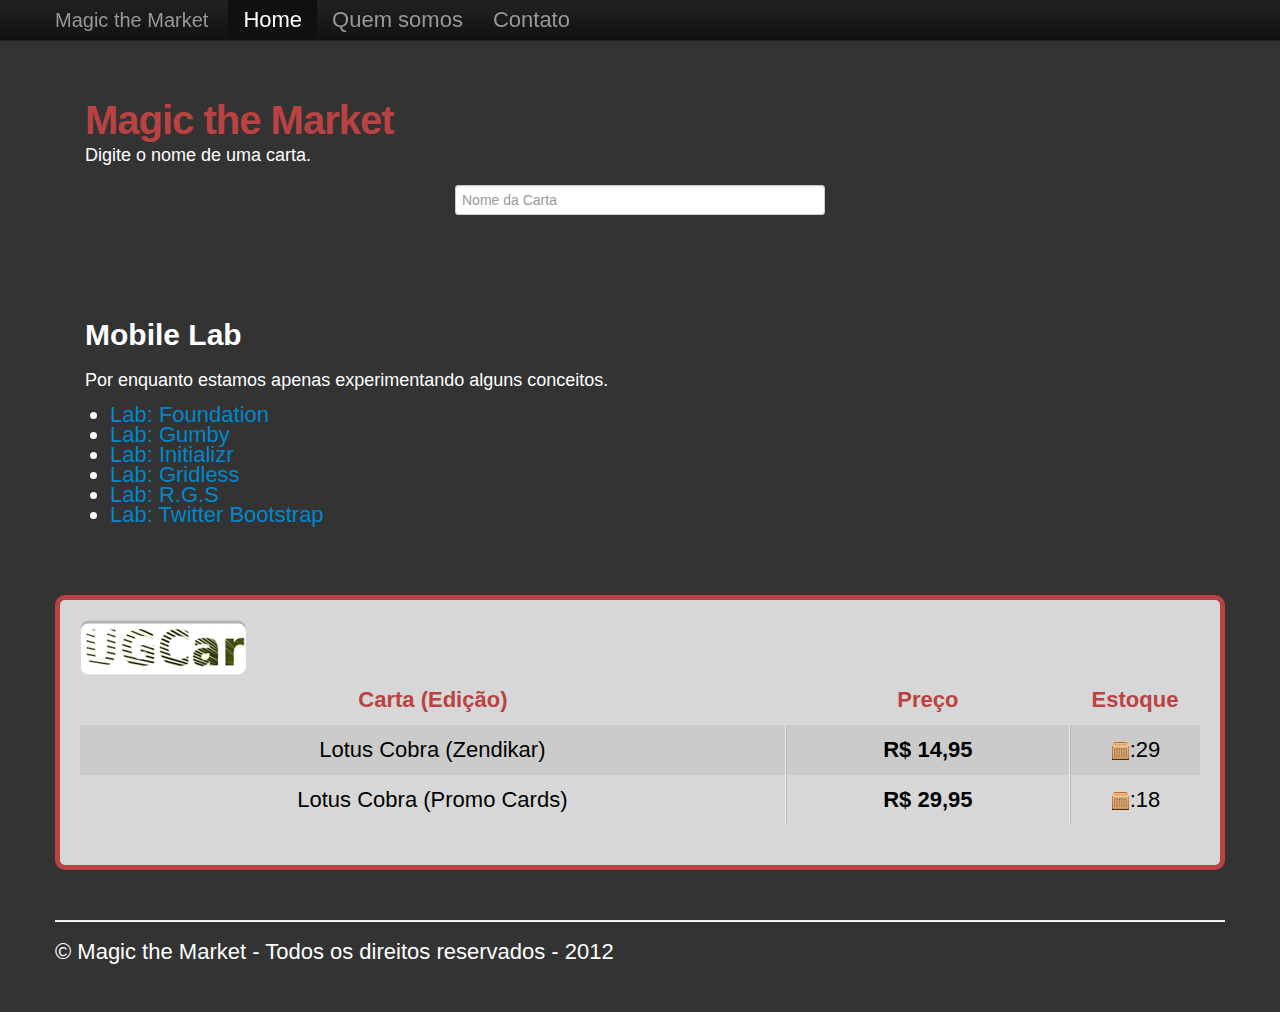
<file: index.html>
<!DOCTYPE html>
<html lang="en">
    <head>
        <meta charset="utf-8">
        <title>Bootstrap, from Twitter</title>
        <meta name="viewport" content="width=device-width, initial-scale=1.0">
        <meta name="description" content="Versão Mobile do site Magic the Market - Ferramenta de cotação de preços de cartas de Magic">
        <meta name="author" content="Pipo Bizelli">

        <!-- Le styles -->
        <link href="css/bootstrap.css" rel="stylesheet">
        <style type="text/css">
            body {
                padding-top: 60px;
                padding-bottom: 40px;
            }
        </style>
        <link href="css/bootstrap-responsive.css" rel="stylesheet">

        <!-- Le HTML5 shim, for IE6-8 support of HTML5 elements -->
        <!--[if lt IE 9]>
          <script src="http://html5shim.googlecode.com/svn/trunk/html5.js"></script>
        <![endif]-->

        <!-- Le fav and touch icons -->
        <link rel="shortcut icon" href="ico/favicon.ico">
        <link rel="apple-touch-icon-precomposed" sizes="144x144" href="ico/apple-touch-icon-144-precomposed.png">
        <link rel="apple-touch-icon-precomposed" sizes="114x114" href="ico/apple-touch-icon-114-precomposed.png">
        <link rel="apple-touch-icon-precomposed" sizes="72x72" href="ico/apple-touch-icon-72-precomposed.png">
        <link rel="apple-touch-icon-precomposed" href="ico/apple-touch-icon-57-precomposed.png">
    </head>

    <body>

        <div class="navbar navbar-inverse navbar-fixed-top">
            <div class="navbar-inner">
                <div class="container">
                    <a class="btn btn-navbar" data-toggle="collapse" data-target=".nav-collapse">
                        <span class="icon-bar"></span>
                        <span class="icon-bar"></span>
                        <span class="icon-bar"></span>
                    </a>
                    <a class="brand" href="#">Magic the Market</a>
                    <div class="nav-collapse collapse">
                        <ul class="nav">
                            <li class="active"><a href="#">Home</a></li>
                            <li><a href="#about">Quem somos</a></li>
                            <li><a href="#contact">Contato</a></li>
                        </ul>
                    </div><!--/.nav-collapse -->
                </div>
            </div>
        </div>

        <div class="container">

            <!-- Main hero unit for a primary marketing message or call to action -->
            <div class="hero-unit">
                <h1>Magic the Market</h1>
                <p>Digite o nome de uma carta.</p>
                <form class="navbar-form pagination-centered">
                    <input class="span4" type="text" placeholder="Nome da Carta">
                </form>
            </div>
            
            <div class="hero-unit">
                <h2>Mobile Lab</h2>
                <p>Por enquanto estamos apenas experimentando alguns conceitos.</p>
                <ul>
                    <li><a href="/lab_foundation">Lab: Foundation</a></li>
                    <li><a href="/lab_gumby/demo.html">Lab: Gumby</a></li>
                    <li><a href="/lab_initializr">Lab: Initializr</a></li>   
                    <li><a href="/lab_gridless/demo.html">Lab: Gridless</a></li>
                    <li><a href="/lab_rgs/index.html">Lab: R.G.S</a></li>  
                    <li><a href="/lab_bootstrap/examples/index2.html">Lab: Twitter Bootstrap</a></li>                      
                </ul>                                  
            </div>

            <div class="row">
                <div class="span12">
                    <div class="cont-unit">
                        <div class="id_loja">
                            <a target="_blank" href="http://www.ugcardshop.com.br/"><img width="166" height="55" src="img/logo-ugcardshop.png"></a>
                        </div>      
                        <table class="table table-striped" cellspacing="0" cellpadding="0">
                            <thead>
                                <tr>
                                    <th class="coluna_nome">Carta (Edição)</th>
                                    <th class="coluna_preco">Preço</th>
                                    <th width="100" class="coluna_estoque">Estoque</th>
                                </tr>
                            </thead>
                            <tbody> 
                                <tr align="center" class="cardrow">
                                    <td style="border-right:1px solid #e6e6e6;">Lotus Cobra (Zendikar)</td>
                                    <td style="border-right:1px solid #e6e6e6; border-left:1px solid #bcbcbc;" class="preco"><strong>R$ 14,95</strong></td>
                                    <td style="border-left:1px solid #bcbcbc;"><img width="19" height="18" src="img/ico_estoque.gif">:29</td>
                                </tr>

                                <tr align="center" class="cardrow">
                                    <td style="border-right:1px solid #e6e6e6;">Lotus Cobra (Promo Cards)</td>
                                    <td style="border-right:1px solid #e6e6e6; border-left:1px solid #bcbcbc;" class="preco"><strong>R$ 29,95</strong></td>
                                    <td style="border-left:1px solid #bcbcbc;"><img width="19" height="18" src="img/ico_estoque.gif">:18</td>
                                </tr>
                            </tbody>
                        </table>
                    </div>
                </div>
            </div>
            <div class="clearfix"></div>

            <hr>

            <footer>
                <p>&copy; Magic the Market - Todos os direitos reservados - 2012</p>
            </footer>

            <!-- Le javascript
            ================================================== -->
            <!-- Placed at the end of the document so the pages load faster -->
            <script src="js/jquery.js"></script>
            <script src="js/bootstrap.js"></script>
        </div>

    </body>
</html>
</file>
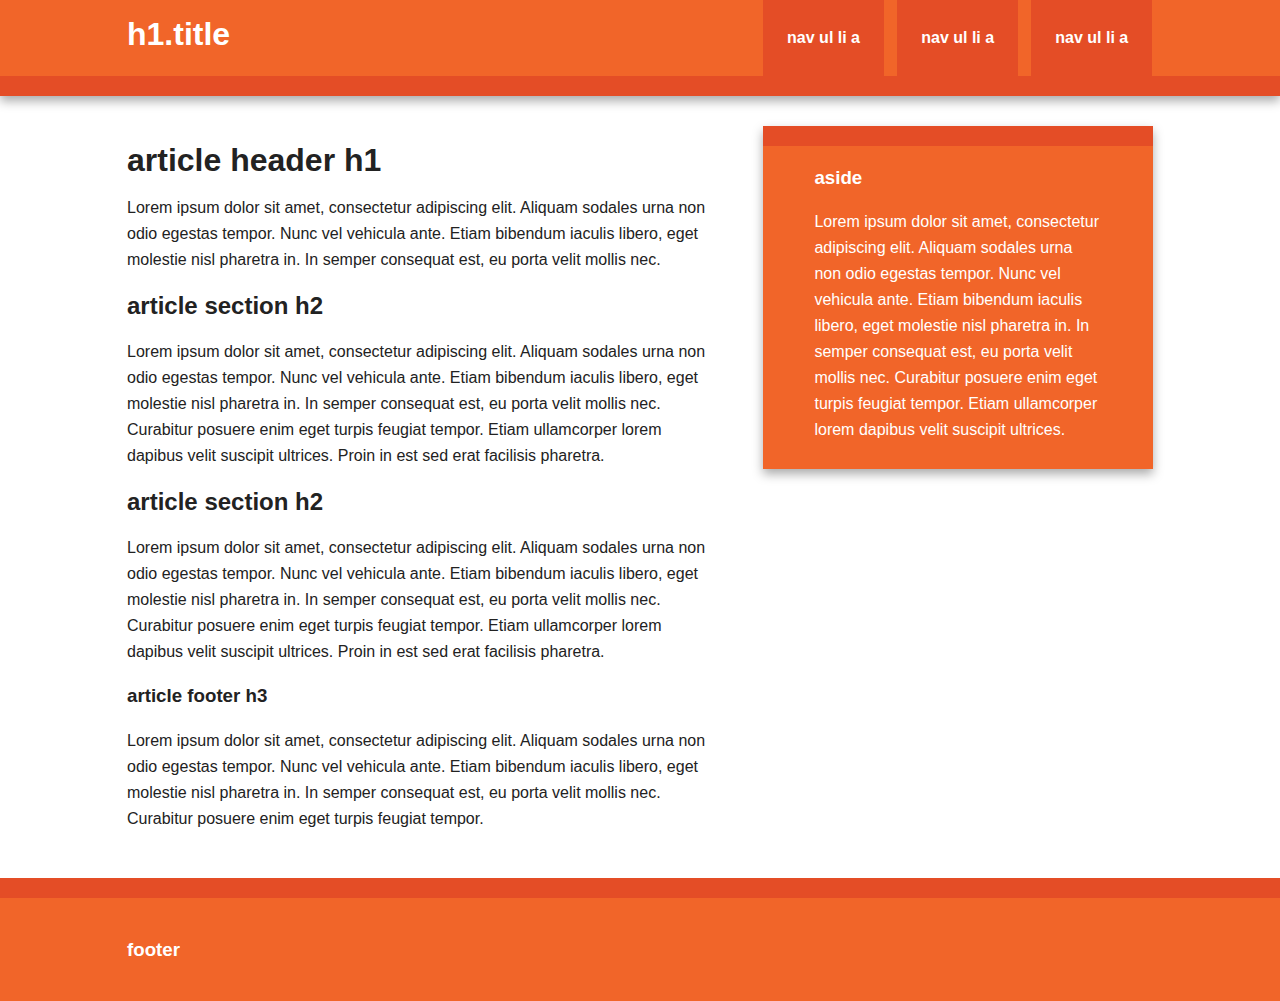
<file: lab_initializr/index.html>
<!DOCTYPE html>
<!--[if lt IE 7]>      <html class="no-js lt-ie9 lt-ie8 lt-ie7"> <![endif]-->
<!--[if IE 7]>         <html class="no-js lt-ie9 lt-ie8"> <![endif]-->
<!--[if IE 8]>         <html class="no-js lt-ie9"> <![endif]-->
<!--[if gt IE 8]><!--> <html class="no-js"> <!--<![endif]-->
    <head>
        <meta charset="utf-8">
        <meta http-equiv="X-UA-Compatible" content="IE=edge,chrome=1">
        <title></title>
        <meta name="description" content="">
        <meta name="viewport" content="width=device-width">

        <link rel="stylesheet" href="css/normalize.min.css">
        <link rel="stylesheet" href="css/main.css">

        <script src="js/vendor/modernizr-2.6.1-respond-1.1.0.min.js"></script>
    </head>
    <body>
        <!--[if lt IE 7]>
            <p class="chromeframe">You are using an outdated browser. <a href="http://browsehappy.com/">Upgrade your browser today</a> or <a href="http://www.google.com/chromeframe/?redirect=true">install Google Chrome Frame</a> to better experience this site.</p>
        <![endif]-->

        <div class="header-container">
            <header class="wrapper clearfix">
                <h1 class="title">h1.title</h1>
                <nav>
                    <ul>
                        <li><a href="#">nav ul li a</a></li>
                        <li><a href="#">nav ul li a</a></li>
                        <li><a href="#">nav ul li a</a></li>
                    </ul>
                </nav>
            </header>
        </div>

        <div class="main-container">
            <div class="main wrapper clearfix">

                <article>
                    <header>
                        <h1>article header h1</h1>
                        <p>Lorem ipsum dolor sit amet, consectetur adipiscing elit. Aliquam sodales urna non odio egestas tempor. Nunc vel vehicula ante. Etiam bibendum iaculis libero, eget molestie nisl pharetra in. In semper consequat est, eu porta velit mollis nec.</p>
                    </header>
                    <section>
                        <h2>article section h2</h2>
                        <p>Lorem ipsum dolor sit amet, consectetur adipiscing elit. Aliquam sodales urna non odio egestas tempor. Nunc vel vehicula ante. Etiam bibendum iaculis libero, eget molestie nisl pharetra in. In semper consequat est, eu porta velit mollis nec. Curabitur posuere enim eget turpis feugiat tempor. Etiam ullamcorper lorem dapibus velit suscipit ultrices. Proin in est sed erat facilisis pharetra.</p>
                    </section>
                    <section>
                        <h2>article section h2</h2>
                        <p>Lorem ipsum dolor sit amet, consectetur adipiscing elit. Aliquam sodales urna non odio egestas tempor. Nunc vel vehicula ante. Etiam bibendum iaculis libero, eget molestie nisl pharetra in. In semper consequat est, eu porta velit mollis nec. Curabitur posuere enim eget turpis feugiat tempor. Etiam ullamcorper lorem dapibus velit suscipit ultrices. Proin in est sed erat facilisis pharetra.</p>
                    </section>
                    <footer>
                        <h3>article footer h3</h3>
                        <p>Lorem ipsum dolor sit amet, consectetur adipiscing elit. Aliquam sodales urna non odio egestas tempor. Nunc vel vehicula ante. Etiam bibendum iaculis libero, eget molestie nisl pharetra in. In semper consequat est, eu porta velit mollis nec. Curabitur posuere enim eget turpis feugiat tempor.</p>
                    </footer>
                </article>

                <aside>
                    <h3>aside</h3>
                    <p>Lorem ipsum dolor sit amet, consectetur adipiscing elit. Aliquam sodales urna non odio egestas tempor. Nunc vel vehicula ante. Etiam bibendum iaculis libero, eget molestie nisl pharetra in. In semper consequat est, eu porta velit mollis nec. Curabitur posuere enim eget turpis feugiat tempor. Etiam ullamcorper lorem dapibus velit suscipit ultrices.</p>
                </aside>

            </div> <!-- #main -->
        </div> <!-- #main-container -->

        <div class="footer-container">
            <footer class="wrapper">
                <h3>footer</h3>
            </footer>
        </div>

        <script src="//ajax.googleapis.com/ajax/libs/jquery/1.8.2/jquery.min.js"></script>
        <script>window.jQuery || document.write('<script src="js/vendor/jquery-1.8.2.min.js"><\/script>')</script>

        <script src="js/main.js"></script>

        <script>
            var _gaq=[['_setAccount','UA-XXXXX-X'],['_trackPageview']];
            (function(d,t){var g=d.createElement(t),s=d.getElementsByTagName(t)[0];
            g.src=('https:'==location.protocol?'//ssl':'//www')+'.google-analytics.com/ga.js';
            s.parentNode.insertBefore(g,s)}(document,'script'));
        </script>
    </body>
</html>
</file>
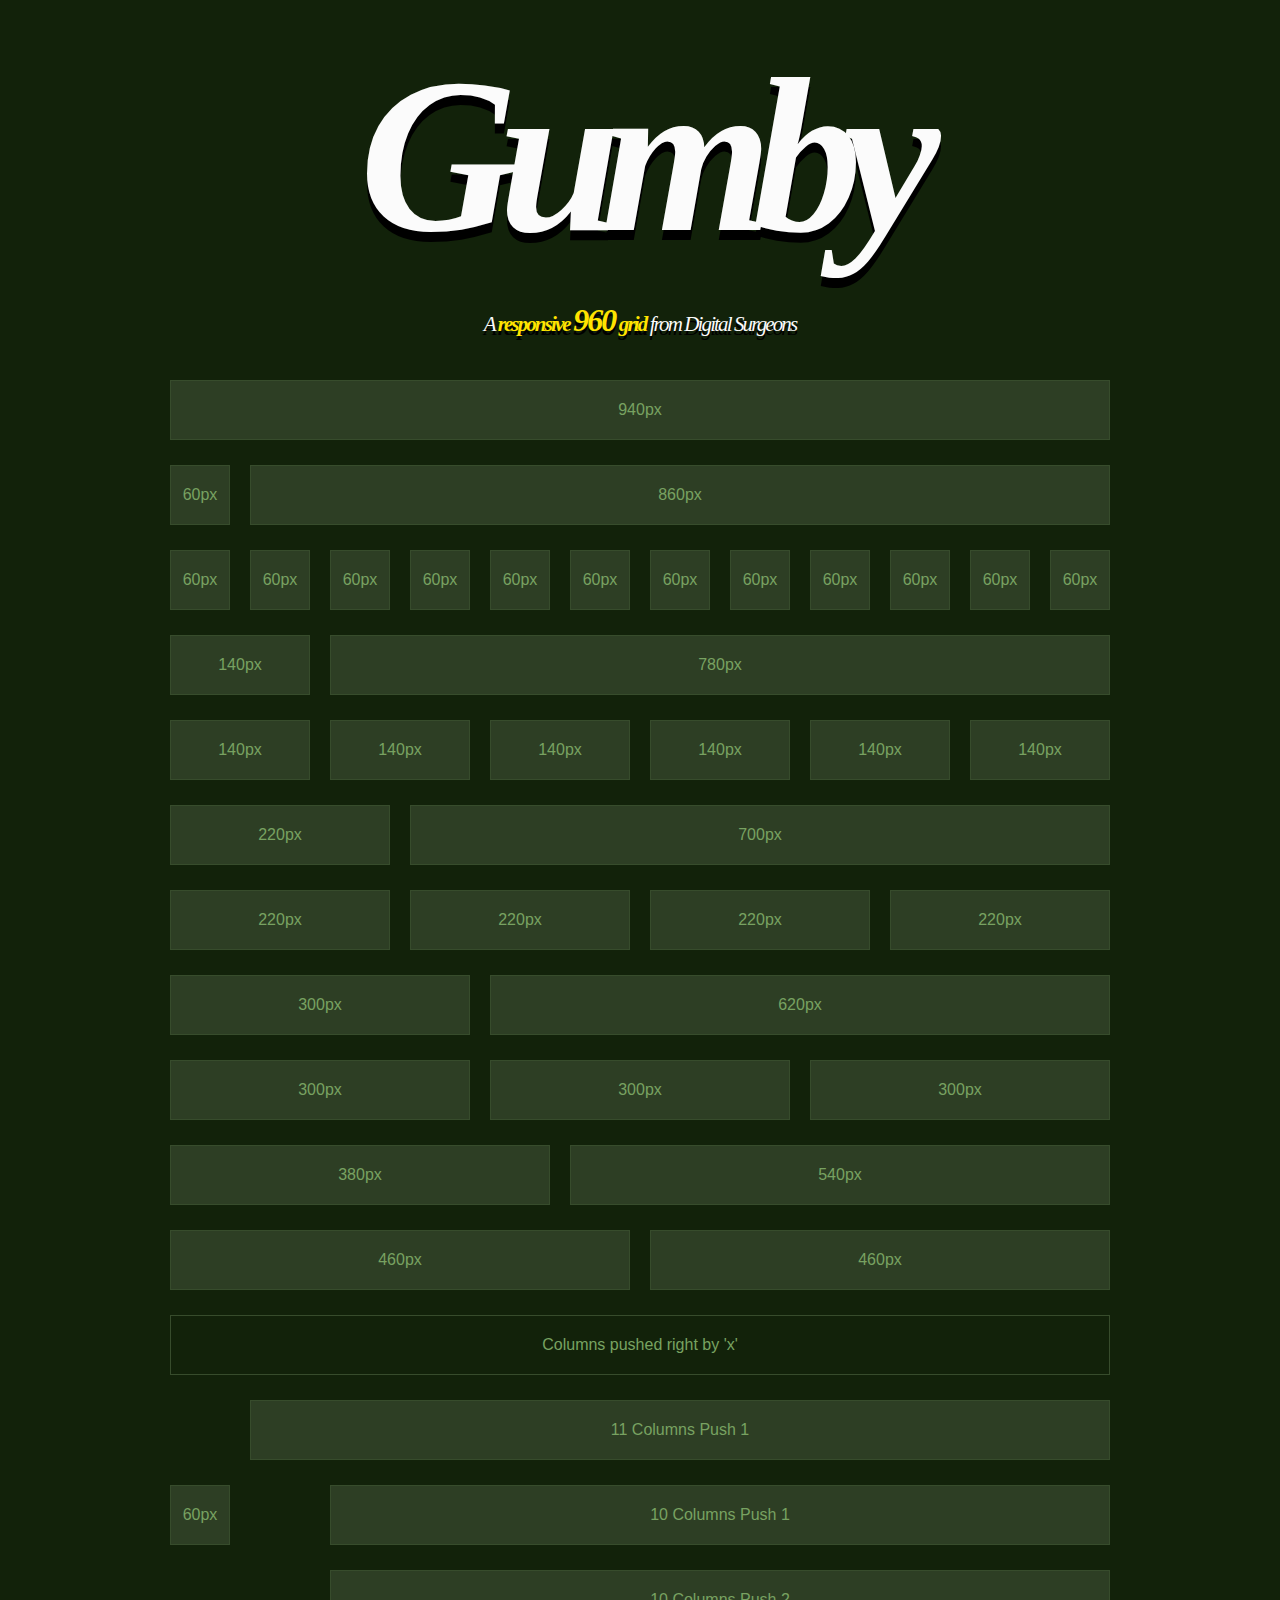
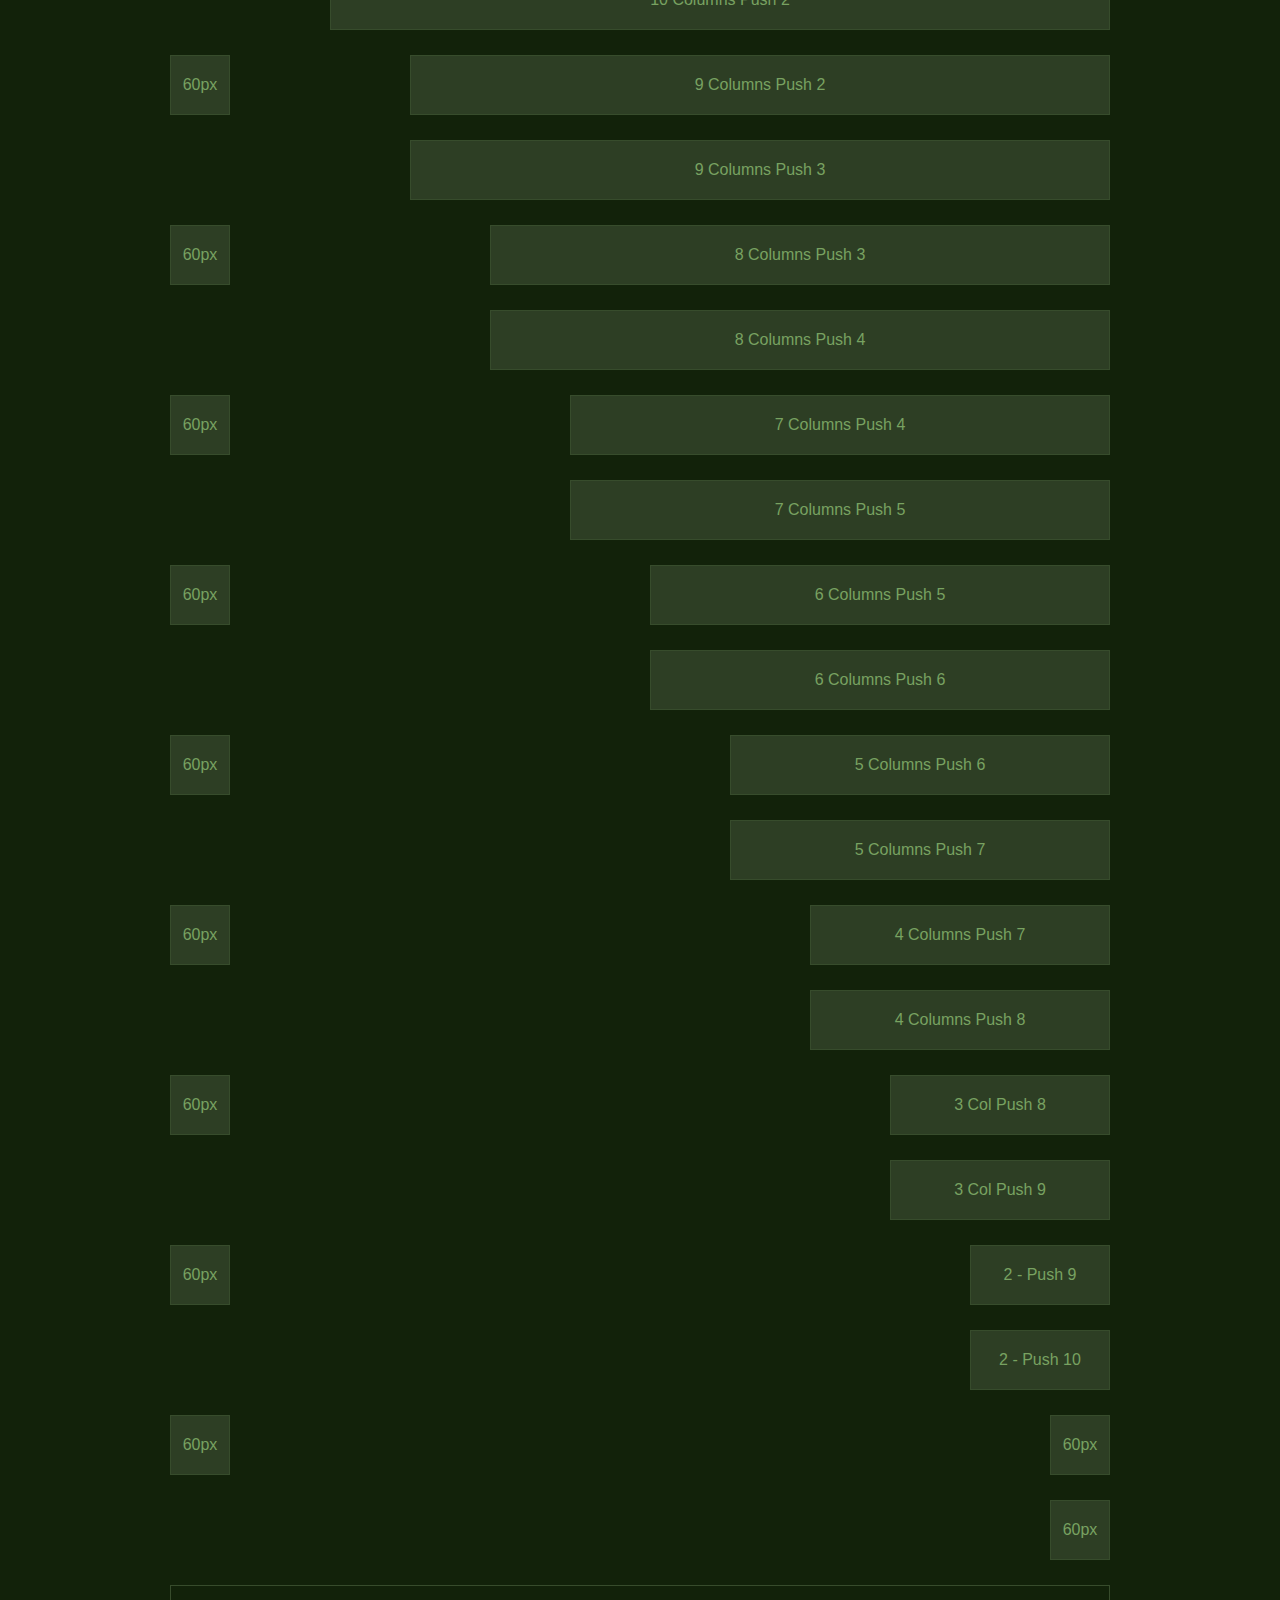
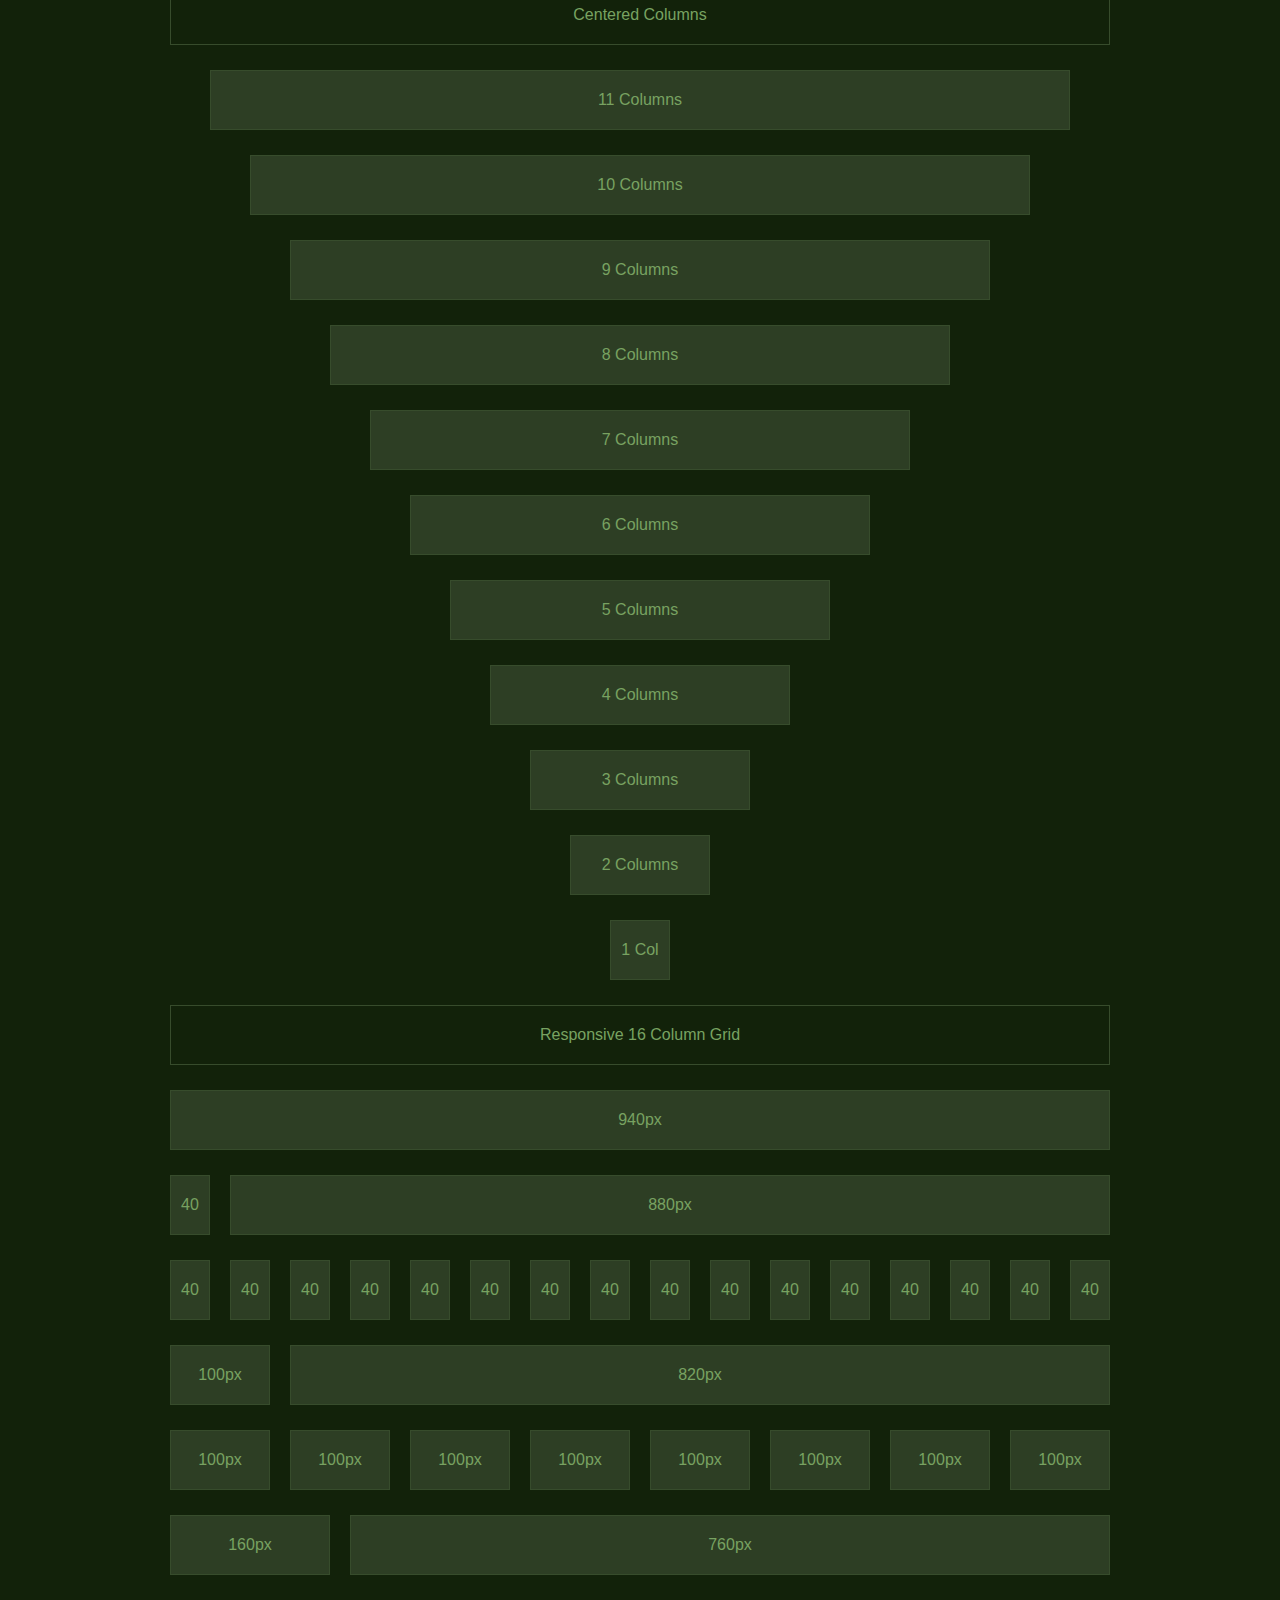
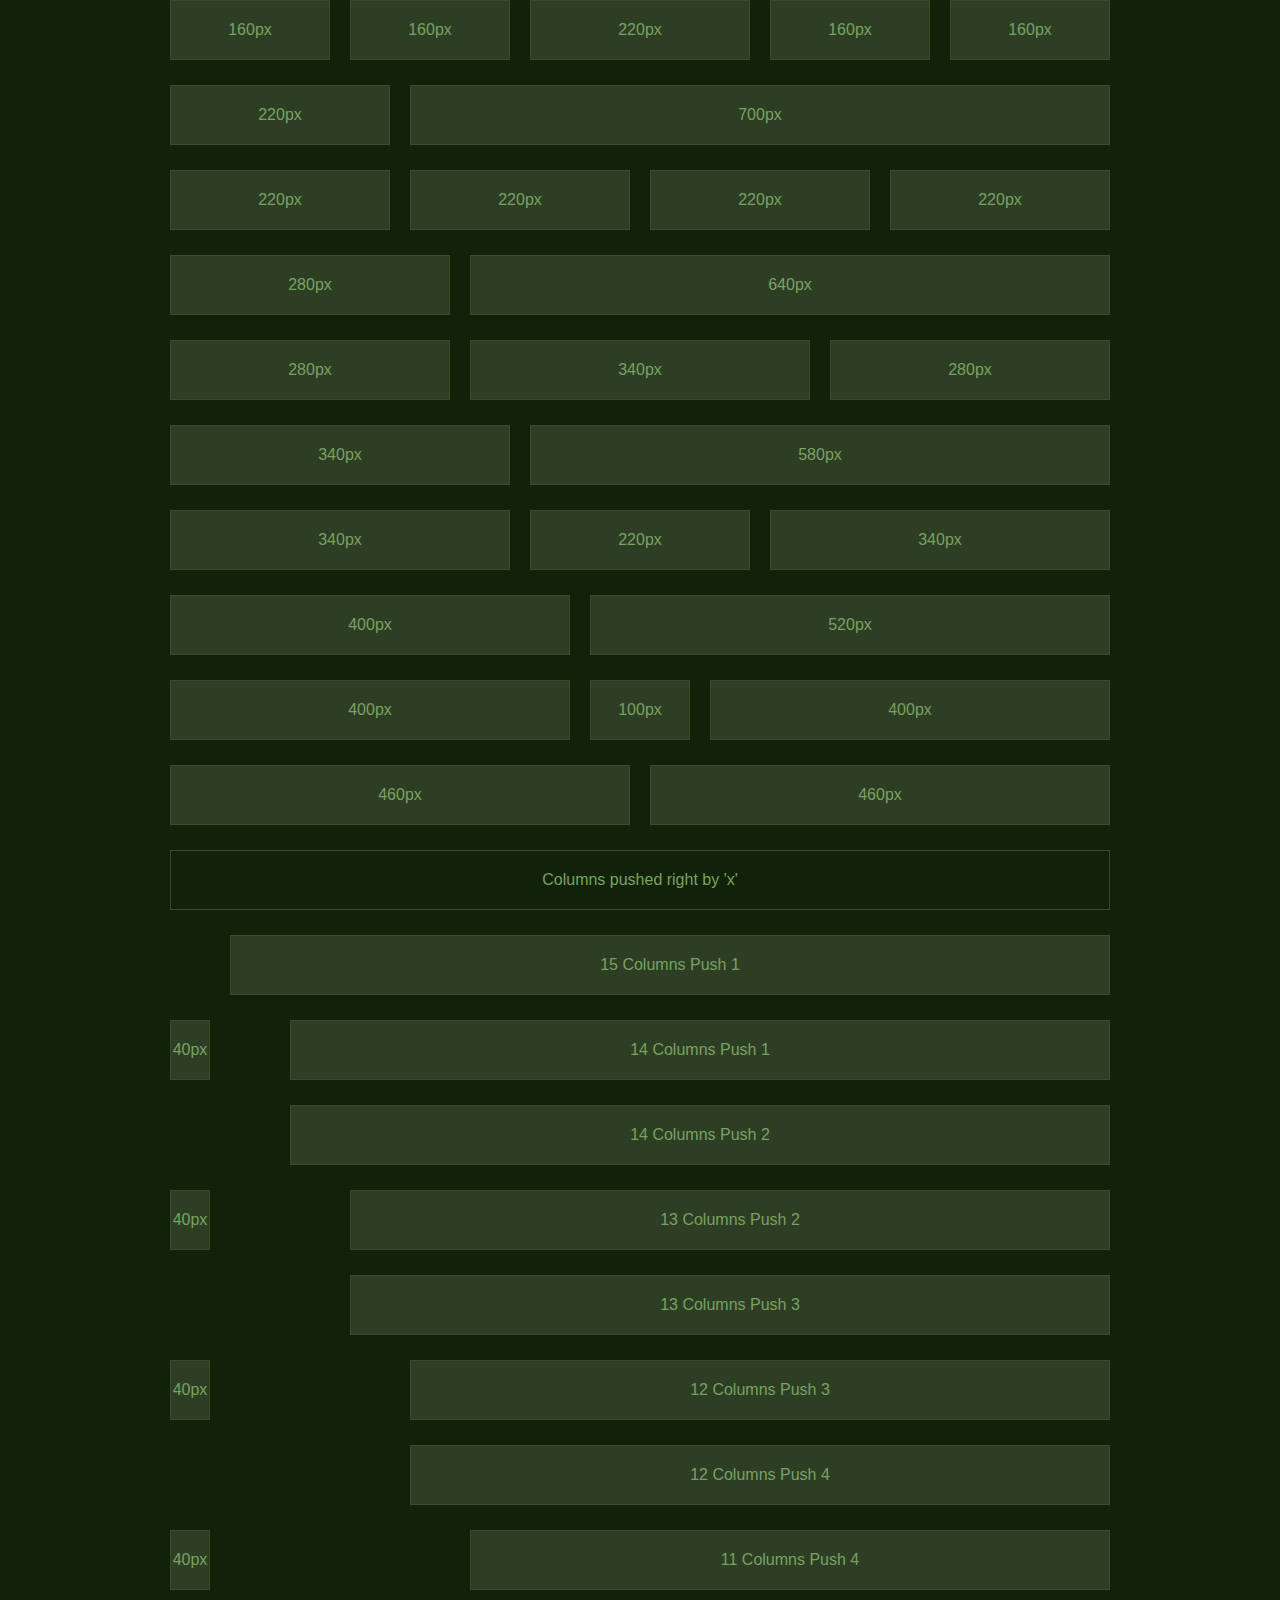
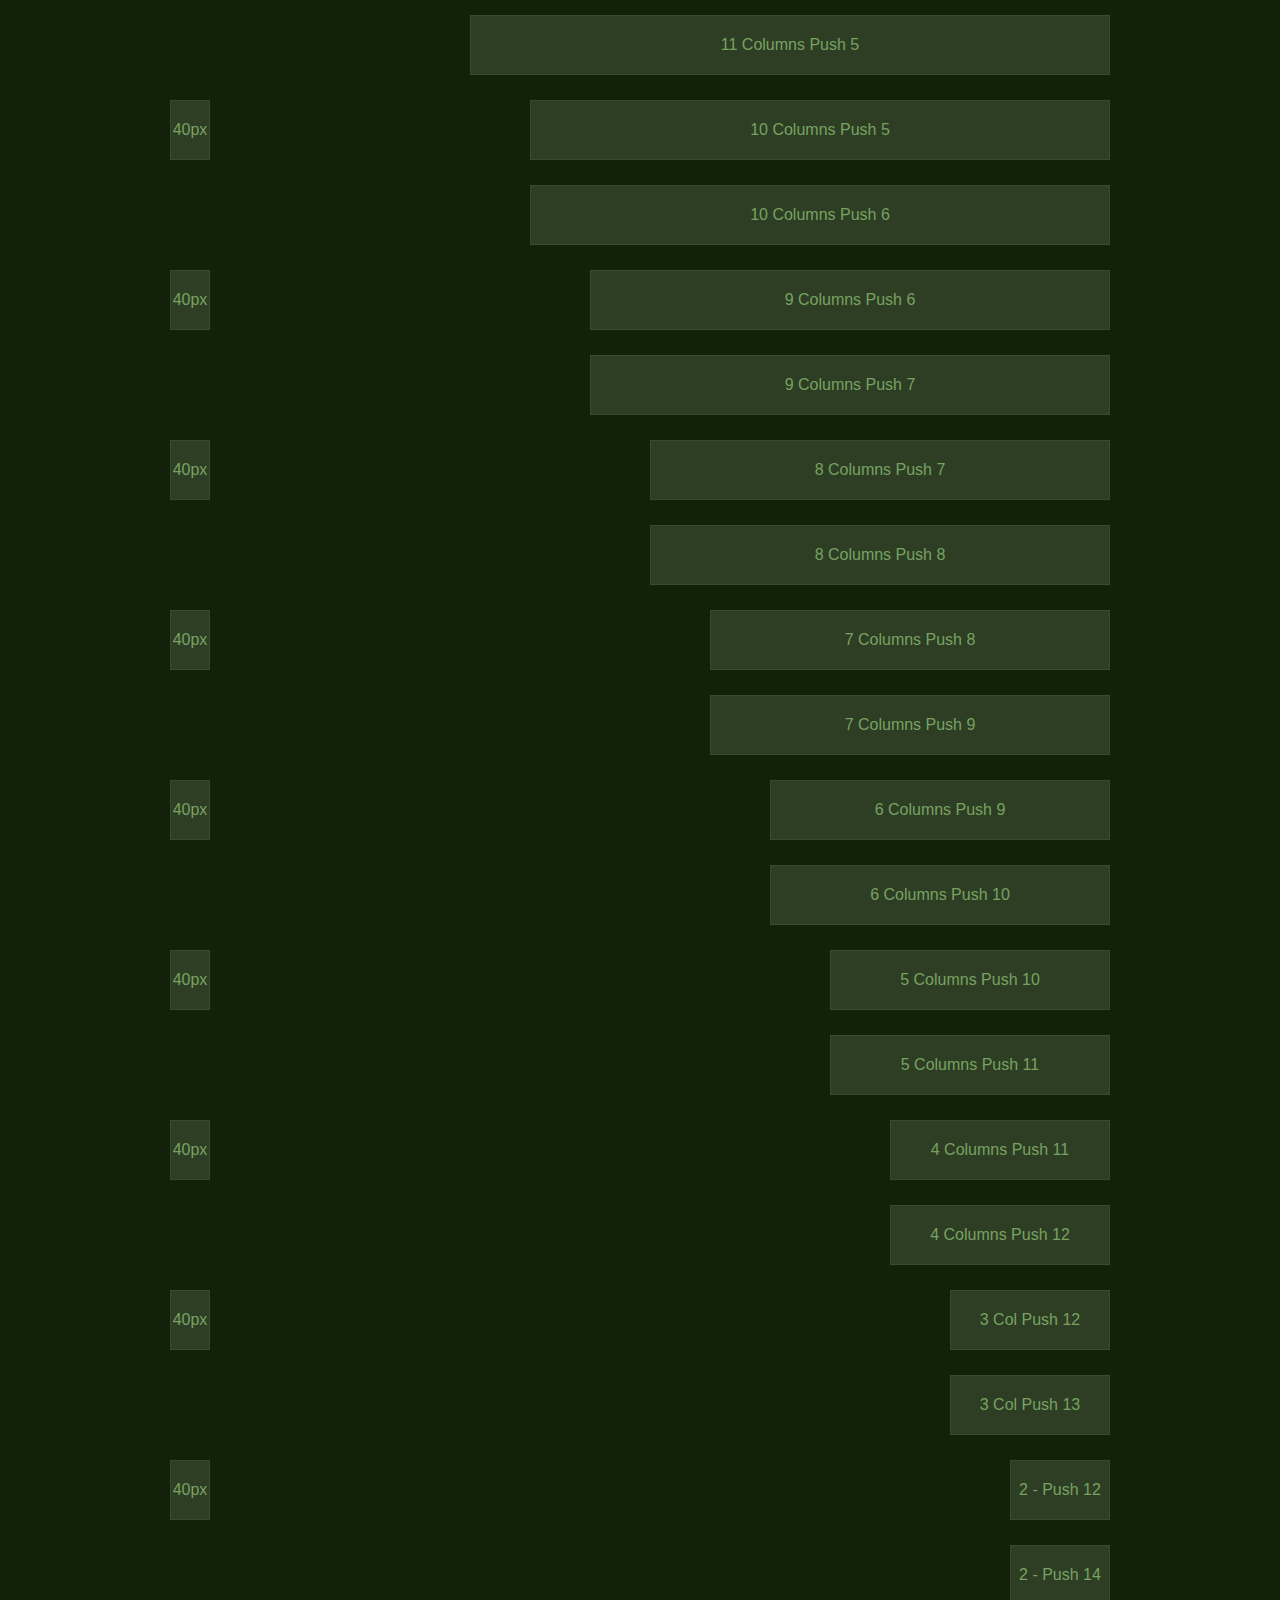
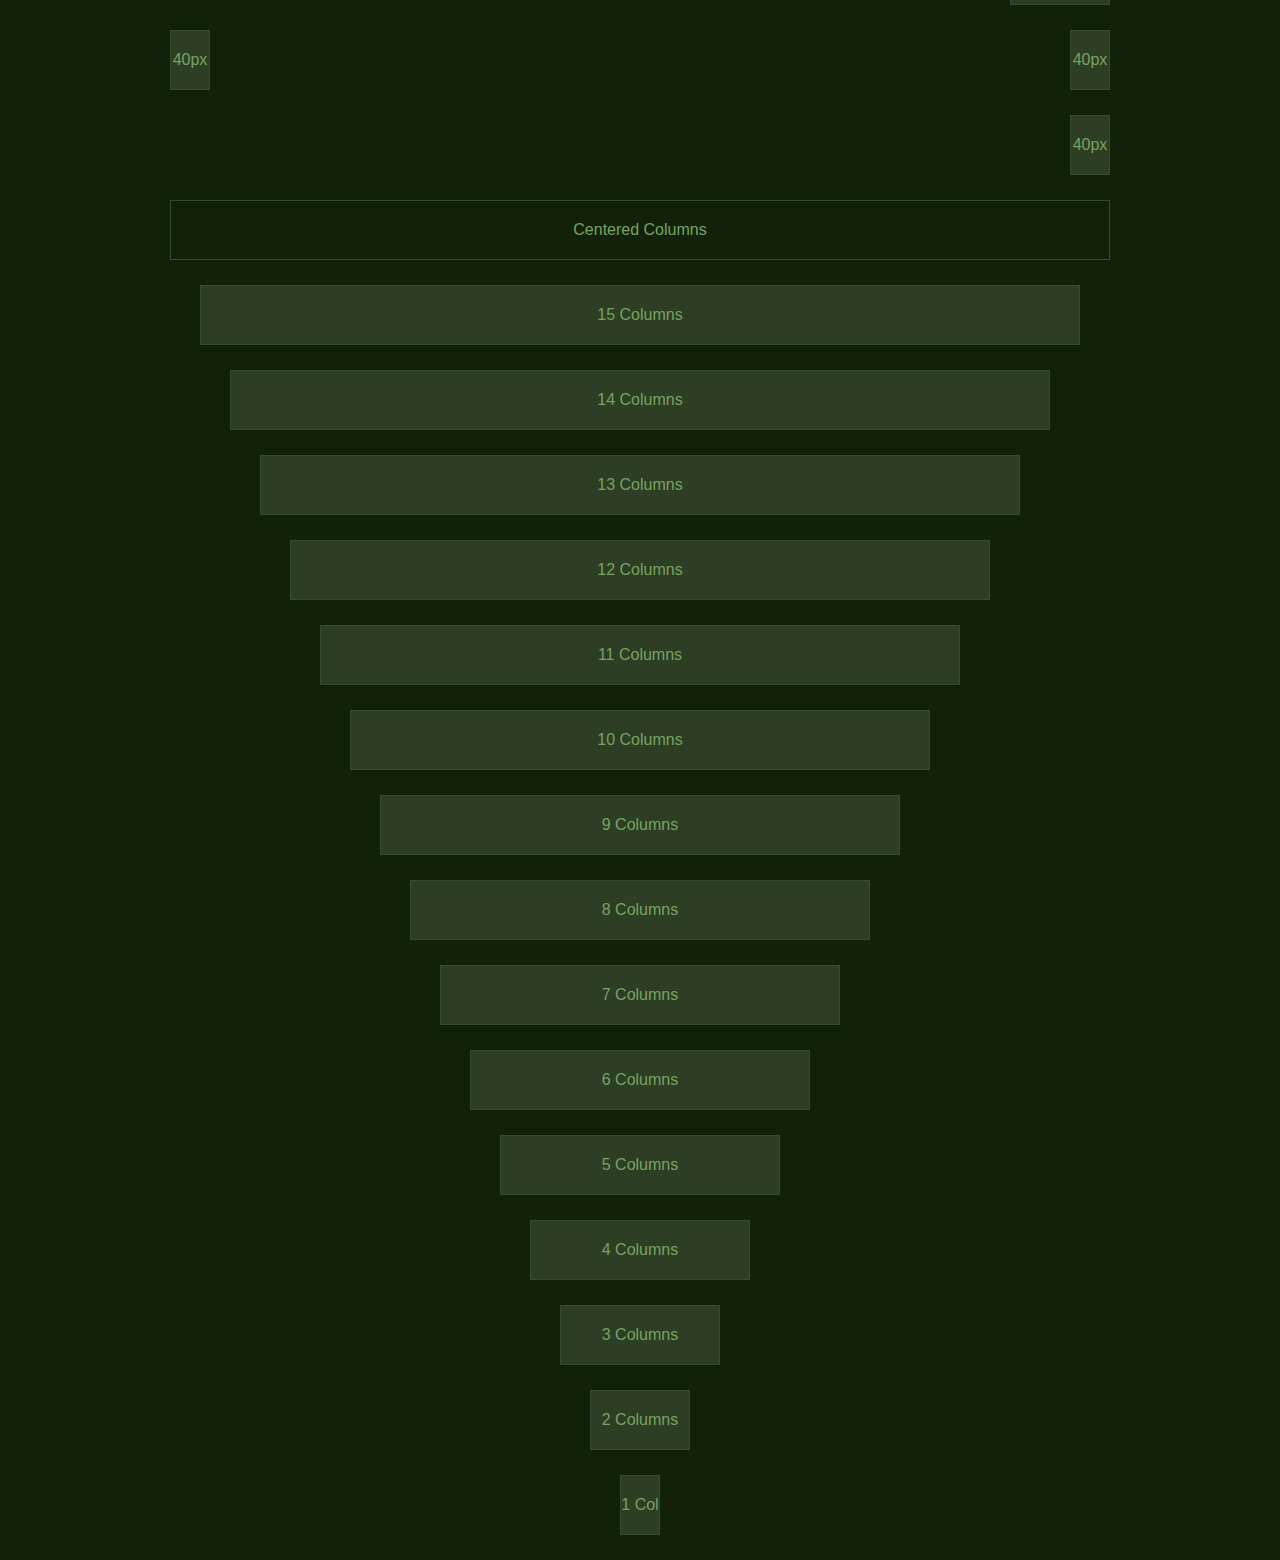
<file: lab_gumby/demo.html>
<!doctype html>
<!-- paulirish.com/2008/conditional-stylesheets-vs-css-hacks-answer-neither/ -->
<!--[if lt IE 7]> <html class="no-js ie6 oldie" lang="en"> <![endif]-->
<!--[if IE 7]>    <html class="no-js ie7 oldie" lang="en"> <![endif]-->
<!--[if IE 8]>    <html class="no-js ie8 oldie" lang="en"> <![endif]-->
<!-- Consider adding an manifest.appcache: h5bp.com/d/Offline -->
<!--[if gt IE 8]><!--> <html class="no-js" lang="en" itemscope itemtype="http://schema.org/Product"> <!--<![endif]-->
<head>
  <meta charset="utf-8">

  <!-- Use the .htaccess and remove these lines to avoid edge case issues.
       More info: h5bp.com/b/378 -->
  <meta http-equiv="X-UA-Compatible" content="IE=edge,chrome=1">

  <title>Gumby - A Responsive 960 Grid CSS Framework</title>
  <meta name="description" content="" />
  <meta name="keywords" content="" />
  <meta name="author" content="humans.txt">
  
  <link rel="shortcut icon" href="favicon.png" type="image/x-icon" />
  
  <!--Facebook Metadata /-->
  <meta property="fb:page_id" content="" />
  <meta property="og:image" content="" />
  <meta property="og:description" content=""/>
  <meta property="og:title" content=""/>
  
  <!--Google+ Metadata /-->
  <meta itemprop="name" content="">
  <meta itemprop="description" content="">
  <meta itemprop="image" content="">

  <!-- Mobile viewport optimized: j.mp/bplateviewport -->
  <meta name="viewport" content="width=device-width,initial-scale=1">

  <!-- Place favicon.ico and apple-touch-icon.png in the root directory: mathiasbynens.be/notes/touch-icons -->

  <!-- CSS: implied media=all -->
  <!-- CSS concatenated and minified via ant build script-->
  <!-- <link rel="stylesheet" href="css/minified.css"> -->
  
  <!-- CSS imports non-minified for staging, minify before moving to production-->
  <link rel="stylesheet" href="css/imports.css">
  <!-- end CSS-->

  <!-- More ideas for your <head> here: h5bp.com/d/head-Tips -->

  <!-- All JavaScript at the bottom, except for Modernizr / Respond.
       Modernizr enables HTML5 elements & feature detects; Respond is a polyfill for min/max-width CSS3 Media Queries
       For optimal performance, use a custom Modernizr build: www.modernizr.com/download/ -->
  <script src="js/libs/modernizr-2.0.6.min.js"></script>
</head>

<style>
	html, body {
		background: #12220a;
	}
	
	.column, .columns {
		background: #2d3e24;
		-webkit-box-shadow: inset 0 1px 0 #374c2c,
			inset 0 -1px 0 #374c2c,
			inset 1px 0 0 #374c2c,
			inset -1px 0 0 #374c2c
		;
		-moz-box-shadow: inset 0 1px 0 #374c2c,
					inset 0 -1px 0 #374c2c,
					inset 1px 0 0 #374c2c,
					inset -1px 0 0 #374c2c
				;
		box-shadow: inset 0 1px 0 #374c2c,
					inset 0 -1px 0 #374c2c,
					inset 1px 0 0 #374c2c,
					inset -1px 0 0 #374c2c
				;
		-webkit-transition-duration: .3s;
		-moz-transition-duration: .3s;
		-o-transition-duration: .3s;
		-ms-transition-duration: .3s;
		transition-duration: .3s;
	}
	
	.column:hover, .columns:hover {
		background: #445d36;
		cursor: pointer;
		-webkit-box-shadow: inset 0 1px 0 #557445,
			inset 0 -1px 0 #557445,
			inset 1px 0 0 #557445,
			inset -1px 0 0 #557445
		;
		-moz-box-shadow: inset 0 1px 0 #557445,
					inset 0 -1px 0 #557445,
					inset 1px 0 0 #557445,
					inset -1px 0 0 #557445
				;
		box-shadow: inset 0 1px 0 #557445,
					inset 0 -1px 0 #557445,
					inset 1px 0 0 #557445,
					inset -1px 0 0 #557445
				;
		-webkit-transition-duration: .3s;
		-moz-transition-duration: .3s;
		-o-transition-duration: .3s;
		-ms-transition-duration: .3s;
		transition-duration: .3s;
	}
	
	.row {
		margin-bottom: 25px;
		text-align: center;
	}
	
	h1, h2 {
		font: bold italic 220px georgia, times new roman, serif;
		color: #fbfbfb;
		letter-spacing: -.09em;
		text-shadow: 0 10px 0 #000;
		-webkit-transition-duration: 1s;
	}
	
	h2  {
		font-size: 21px;
		text-shadow: 0 4px 0 #000;
		font-weight: normal;
		line-height: 1.6;
	}
	
	p {
		font-size: 16px;
		line-height: 60px;
		margin-bottom: 0;
		color: #78a261;
		
		-webkit-transition-duration: .2s;
		-moz-transition-duration: .2s;
		-o-transition-duration: .2s;
		-ms-transition-duration: .2s;
		transition-duration: .2s;
	}
	
	.column:hover p, .columns:hover p {
		font-size: 25px;
		font-weight: bold;
		color: #bbf09f;
		
		-webkit-transition-duration: .2s;
		-moz-transition-duration: .2s;
		-o-transition-duration: .2s;
		-ms-transition-duration: .2s;
		transition-duration: .2s;
	}
	
	.head, .head:hover {
		box-shadow: none;
		margin-top: 30px;
	}
	
	.head span {
		font-weight: bold;
		color: #ffe400;
	}
	
	.head span span {
		font-size: 32px;
		font-weight: bold !important;
	}
	
	a {
		color: #fbfbfb;
	}
	
	a:hover {
		color: #ff7e00;
	}
	
	.special, .special:hover {
		background: #12220a;
	}
	
	.special:hover p {
		color: #ffe400;
	}

	@media only screen and (max-width: 767px) {
	
		h1 {
			font: bold italic 100px georgia, times new roman, serif;
			-webkit-transition-duration: .5s;
		}
	
	}
	
	
</style>

<body>

  <div class="container">
  
  	<div class="row">
  	  <div class="twelve columns special head">
  	  	<h1>Gumby</h1>
  	  	<h2>A <span>responsive <span>960</span> grid</span>
  	  	from <a href="#">Digital Surgeons</a></h2>
  	  </div>
  	</div>
  
  	<div class="row">
	    <div class="twelve columns">
	    	<p>940px</p>
	    </div>
    </div>
    
    <div class="row">
    	<div class="one columns">
    		<p>60px</p>
    	</div>
      <div class="eleven columns">
      	<p>860px</p>
      </div>
    </div>
    
    <div class="row">
    	<div class="one columns">
    		<p>60px</p>
    	</div>
    	<div class="one columns">
    		<p>60px</p>
    	</div>
    	<div class="one columns">
    		<p>60px</p>
    	</div>
    	<div class="one columns">
    		<p>60px</p>
    	</div>
    	<div class="one columns">
    		<p>60px</p>
    	</div>
    	<div class="one columns">
    		<p>60px</p>
    	</div>
    	<div class="one columns">
    		<p>60px</p>
    	</div>
    	<div class="one columns">
    		<p>60px</p>
    	</div>
    	<div class="one columns">
    		<p>60px</p>
    	</div>
    	<div class="one columns">
    		<p>60px</p>
    	</div>
    	<div class="one columns">
    		<p>60px</p>
    	</div>
    	<div class="one columns">
    		<p>60px</p>
    	</div>
    </div>
    
    <div class="row">
    	<div class="two columns">
    		<p>140px</p>
    	</div>
      <div class="ten columns">
      	<p>780px</p>
      </div>
    </div>
    
    <div class="row">
    	<div class="two columns">
    		<p>140px</p>
    	</div>
    	<div class="two columns">
    		<p>140px</p>
    	</div>
    	<div class="two columns">
    		<p>140px</p>
    	</div>
    	<div class="two columns">
    		<p>140px</p>
    	</div>
    	<div class="two columns">
    		<p>140px</p>
    	</div>
    	<div class="two columns">
    		<p>140px</p>
    	</div>
    </div>
    
    <div class="row">
    	<div class="three columns">
    		<p>220px</p>
    	</div>
      <div class="nine columns">
      	<p>700px</p>
      </div>
    </div>
    
    <div class="row">
    	<div class="three columns">
    		<p>220px</p>
    	</div>
    	<div class="three columns">
    		<p>220px</p>
    	</div>
    	<div class="three columns">
    		<p>220px</p>
    	</div>
    	<div class="three columns">
    		<p>220px</p>
    	</div>
    </div>
    
    <div class="row">
    	<div class="four columns">
    		<p>300px</p>
    	</div>
      <div class="eight columns">
      	<p>620px</p>
      </div>
    </div>
    
    <div class="row">
    	<div class="four columns">
    		<p>300px</p>
    	</div>
    	<div class="four columns">
    		<p>300px</p>
    	</div>
    	<div class="four columns">
    		<p>300px</p>
    	</div>
    </div>
    
    <div class="row">
    	<div class="five columns">
    		<p>380px</p>
    	</div>
      <div class="seven columns">
      	<p>540px</p>
      </div>
    </div>
    
    <div class="row">
    	<div class="six columns">
    		<p>460px</p>
    	</div>
      <div class="six columns">
      	<p>460px</p>
      </div>
    </div>
    
    <!-- Offset Tests -->
    
    <div class="row">
    	<div class="twelve columns special">
    		<p>Columns pushed right by 'x'</p>
    	</div>
    </div>
    <div class="row">
    	<div class="eleven columns push_one">
    		<p>11 Columns Push 1</p>
    	</div>
    </div>
    <div class="row">
    	<div class="one columns">
    		<p>60px</p>
    	</div>
    	<div class="ten columns push_one">
    		<p>10 Columns Push 1</p>
    	</div>
    </div>
    <div class="row">
    	<div class="ten columns push_two">
    		<p>10 Columns Push 2</p>
    	</div>
    </div>
    <div class="row">
    	<div class="one columns">
    		<p>60px</p>
    	</div>
    	<div class="nine columns push_two">
    		<p>9 Columns Push 2</p>
    	</div>
    </div>
    <div class="row">
    	<div class="nine columns push_three">
    		<p>9 Columns Push 3</p>
    	</div>
    </div>
    <div class="row">
    	<div class="one columns">
    		<p>60px</p>
    	</div>
    	<div class="eight columns push_three">
    		<p>8 Columns Push 3</p>
    	</div>
    </div>
    <div class="row">
    	<div class="eight columns push_four">
    		<p>8 Columns Push 4</p>
    	</div>
    </div>
    <div class="row">
    	<div class="one columns">
    		<p>60px</p>
    	</div>
    	<div class="seven columns push_four">
    		<p>7 Columns Push 4</p>
    	</div>
    </div>
    <div class="row">
    	<div class="seven columns push_five">
    		<p>7 Columns Push 5</p>
    	</div>
    </div>
    <div class="row">
    	<div class="one columns">
    		<p>60px</p>
    	</div>
    	<div class="six columns push_five">
    		<p>6 Columns Push 5</p>
    	</div>
    </div>
    <div class="row">
    	<div class="six columns push_six">
    		<p>6 Columns Push 6</p>
    	</div>
    </div>
    <div class="row">
    	<div class="one columns">
    		<p>60px</p>
    	</div>
    	<div class="five columns push_six">
    		<p>5 Columns Push 6</p>
    	</div>
    </div>
    <div class="row">
    	<div class="five columns push_seven">
    		<p>5 Columns Push 7</p>
    	</div>
    </div>
    <div class="row">
    	<div class="one columns">
    		<p>60px</p>
    	</div>
    	<div class="four columns push_seven">
    		<p>4 Columns Push 7</p>
    	</div>
    </div>
    
    <div class="row">
    	<div class="four columns push_eight">
    		<p>4 Columns Push 8</p>
    	</div>
    </div>
    <div class="row">
    	<div class="one columns">
    		<p>60px</p>
    	</div>
    	<div class="three columns push_eight">
    		<p>3 Col Push 8</p>
    	</div>
    </div>
    
    <div class="row">
    	<div class="three columns push_nine">
    		<p>3 Col Push 9</p>
    	</div>
    </div>
    <div class="row">
    	<div class="one columns">
    		<p>60px</p>
    	</div>
    	<div class="two columns push_nine">
    		<p>2 - Push 9</p>
    	</div>
    </div>
    
    
    <div class="row">
    	<div class="two columns push_ten">
    		<p>2 - Push 10</p>
    	</div>
    </div>
    <div class="row">
    	<div class="one columns">
    		<p>60px</p>
    	</div>
    	<div class="one columns push_ten">
    		<p>60px</p>
    	</div>
    </div>
    
    
    <div class="row">
    	<div class="one columns push_eleven">
    		<p>60px</p>
    	</div>
    </div>
    
    <!-- Centering tests -->
    
    <div class="row">
    	<div class="twelve columns special">
    		<p>Centered Columns</p>
    	</div>
    </div>
    
    <div class="row">
    	<div class="eleven columns centered">
    		<p>11 Columns</p>
    	</div>
    </div>
    
    <div class="row">
    	<div class="ten columns centered">
    		<p>10 Columns</p>
    	</div>
    </div>
    
    <div class="row">
    	<div class="nine columns centered">
    		<p>9 Columns</p>
    	</div>
    </div>
    
    <div class="row">
    	<div class="eight columns centered">
    		<p>8 Columns</p>
    	</div>
    </div>
    
    <div class="row">
    	<div class="seven columns centered">
    		<p>7 Columns</p>
    	</div>
    </div>
    
    <div class="row">
    	<div class="six columns centered">
    		<p>6 Columns</p>
    	</div>
    </div>
    
    <div class="row">
    	<div class="five columns centered">
    		<p>5 Columns</p>
    	</div>
    </div>
    
    <div class="row">
    	<div class="four columns centered">
    		<p>4 Columns</p>
    	</div>
    </div>
    
    <div class="row">
    	<div class="three columns centered">
    		<p>3 Columns</p>
    	</div>
    </div>
    
    <div class="row">
    	<div class="two columns centered">
    		<p>2 Columns</p>
    	</div>
    </div>
    
    <div class="row">
    	<div class="one columns centered">
    		<p>1 Col</p>
    	</div>
    </div>
    
  </div> <!--! end of #container -->

	
	
	
	
	
	
	
	
	
	
	<!-- Sixteen Column Grid /-->
	
	<section class="sixteen colgrid">
	
	
		<div class="container">
		
				<div class="row">
				  <div class="sixteen columns special">
				  	<p>Responsive 16 Column Grid</p>
				  </div>
				</div>
		
		  	<div class="row">
			    <div class="sixteen columns">
			    	<p>940px</p>
			    </div>
		    </div>
		
		    <div class="row">
		    	<div class="one columns">
		    		<p>40</p>
		    	</div>
		      <div class="fifteen columns">
		      	<p>880px</p>
		      </div>
		    </div>
		
		    <div class="row">
		    	<div class="one columns">
		    		<p>40</p>
		    	</div>
		    	<div class="one columns">
		    		<p>40</p>
		    	</div>
		    	<div class="one columns">
		    		<p>40</p>
		    	</div>
		    	<div class="one columns">
		    		<p>40</p>
		    	</div>
		    	<div class="one columns">
		    		<p>40</p>
		    	</div>
		    	<div class="one columns">
		    		<p>40</p>
		    	</div>
		    	<div class="one columns">
		    		<p>40</p>
		    	</div>
		    	<div class="one columns">
		    		<p>40</p>
		    	</div>
		    	<div class="one columns">
		    		<p>40</p>
		    	</div>
		    	<div class="one columns">
		    		<p>40</p>
		    	</div>
		    	<div class="one columns">
		    		<p>40</p>
		    	</div>
		      <div class="one columns">
		      	<p>40</p>
		      </div>
		      <div class="one columns">
		        <p>40</p>
		      </div>
		      <div class="one columns">
		        <p>40</p>
		      </div>
		      <div class="one columns">
		        <p>40</p>
		      </div>
		      <div class="one columns">
		        <p>40</p>
		      </div>
		    </div>
		
		    <div class="row">
		    	<div class="two columns">
		    		<p>100px</p>
		    	</div>
		      <div class="fourteen columns">
		      	<p>820px</p>
		      </div>
		    </div>
		
		    <div class="row">
		    	<div class="two columns">
		    		<p>100px</p>
		    	</div>
		    	<div class="two columns">
		    		<p>100px</p>
		    	</div>
		    	<div class="two columns">
		    		<p>100px</p>
		    	</div>
		    	<div class="two columns">
		    		<p>100px</p>
		    	</div>
		    	<div class="two columns">
		    		<p>100px</p>
		    	</div>
		      <div class="two columns">
		        <p>100px</p>
		      </div>
		      <div class="two columns">
		        <p>100px</p>
		      </div>
		      <div class="two columns">
		        <p>100px</p>
		      </div>
		    </div>
		
		    <div class="row">
		    	<div class="three columns">
		    		<p>160px</p>
		    	</div>
		      <div class="thirteen columns">
		      	<p>760px</p>
		      </div>
		    </div>
		    
		    <div class="row">
		    	<div class="three columns">
		    		<p>160px</p>
		    	</div>
		    	<div class="three columns">
		    		<p>160px</p>
		    	</div>
		    	<div class="four columns">
		    		<p>220px</p>
		    	</div>
		    	<div class="three columns">
		    		<p>160px</p>
		    	</div>
		    	<div class="three columns">
		    		<p>160px</p>
		    	</div>
		    </div>
		
		    <div class="row">
		    	<div class="four columns">
		    		<p>220px</p>
		    	</div>
		      <div class="twelve columns">
		      	<p>700px</p>
		      </div>
		    </div>
		
		    <div class="row">
		    	<div class="four columns">
		    		<p>220px</p>
		    	</div>
		    	<div class="four columns">
		    		<p>220px</p>
		    	</div>
		      <div class="four columns">
		        <p>220px</p>
		      </div>
		      <div class="four columns">
		        <p>220px</p>
		      </div>
		    </div>
		
		    <div class="row">
		    	<div class="five columns">
		    		<p>280px</p>
		    	</div>
		      <div class="eleven columns">
		      	<p>640px</p>
		      </div>
		    </div>
		    
		    <div class="row">
		    	<div class="five columns">
		    		<p>280px</p>
		    	</div>
		      <div class="six columns">
		      	<p>340px</p>
		      </div>
		      <div class="five columns">
		      	<p>280px</p>
		      </div>
		    </div>
		    
		    <div class="row">
		    	<div class="six columns">
		    		<p>340px</p>
		    	</div>
		      <div class="ten columns">
		      	<p>580px</p>
		      </div>
		    </div>
		    
		    <div class="row">
		    	<div class="six columns">
		    		<p>340px</p>
		    	</div>
		    	<div class="four columns">
		    	  <p>220px</p>
		    	</div>
		    	<div class="six columns">
		    		<p>340px</p>
		    	</div>
		    </div>
		    
		    <div class="row">
		    	<div class="seven columns">
		    		<p>400px</p>
		    	</div>
		      <div class="nine columns">
		      	<p>520px</p>
		      </div>
		    </div>
		    
		    <div class="row">
		    	<div class="seven columns">
		    		<p>400px</p>
		    	</div>
		    	<div class="two columns">
		    		<p>100px</p>
		    	</div>
		    	<div class="seven columns">
		    		<p>400px</p>
		    	</div>
		    </div>
		
		    <div class="row">
		    	<div class="eight columns">
		    		<p>460px</p>
		    	</div>
		      <div class="eight columns">
		      	<p>460px</p>
		      </div>
		    </div>
		
		    <!-- Offset Tests -->
		
		     <div class="row">
		    	<div class="sixteen columns special">
		    		<p>Columns pushed right by 'x'</p>
		    	</div>
		    </div>
		    <div class="row">
		        <div class="fifteen columns push_one">
		            <p>15 Columns Push 1</p>
		        </div>
		    </div>
		    <div class="row">
		        <div class="one columns">
		            <p>40px</p>
		        </div>
		        <div class="fourteen columns push_one">
		            <p>14 Columns Push 1</p>
		        </div>
		    </div>
		    <div class="row">
		        <div class="fourteen columns push_two">
		            <p>14 Columns Push 2</p>
		        </div>
		    </div>
		    <div class="row">
		        <div class="one columns">
		            <p>40px</p>
		        </div>
		        <div class="thirteen columns push_two">
		            <p>13 Columns Push 2</p>
		        </div>
		    </div>
		    <div class="row">
		        <div class="thirteen columns push_three">
		            <p>13 Columns Push 3</p>
		        </div>
		    </div>
		    <div class="row">
		        <div class="one columns">
		            <p>40px</p>
		        </div>
		        <div class="twelve columns push_three">
		            <p>12 Columns Push 3</p>
		        </div>
		    </div>
		    <div class="row">
		        <div class="twelve columns push_four">
		            <p>12 Columns Push 4</p>
		        </div>
		    </div>
		    <div class="row">
		        <div class="one columns">
		            <p>40px</p>
		        </div>
		        <div class="eleven columns push_four">
		            <p>11 Columns Push 4</p>
		        </div>
		    </div>
		    <div class="row">
		        <div class="eleven columns push_five">
		            <p>11 Columns Push 5</p>
		        </div>
		    </div>
		    <div class="row">
		    	<div class="one columns">
		    		<p>40px</p>
		    	</div>
		    	<div class="ten columns push_five">
		    		<p>10 Columns Push 5</p>
		    	</div>
		    </div>
		    <div class="row">
		    	<div class="ten columns push_six">
		    		<p>10 Columns Push 6</p>
		    	</div>
		    </div>
		    <div class="row">
		    	<div class="one columns">
		    		<p>40px</p>
		    	</div>
		    	<div class="nine columns push_six">
		    		<p>9 Columns Push 6</p>
		    	</div>
		    </div>
		    <div class="row">
		    	<div class="nine columns push_seven">
		    		<p>9 Columns Push 7</p>
		    	</div>
		    </div>
		    <div class="row">
		    	<div class="one columns">
		    		<p>40px</p>
		    	</div>
		    	<div class="eight columns push_seven">
		    		<p>8 Columns Push 7</p>
		    	</div>
		    </div>
		    <div class="row">
		    	<div class="eight columns push_eight">
		    		<p>8 Columns Push 8</p>
		    	</div>
		    </div>
		    <div class="row">
		    	<div class="one columns">
		    		<p>40px</p>
		    	</div>
		    	<div class="seven columns push_eight">
		    		<p>7 Columns Push 8</p>
		    	</div>
		    </div>
		    <div class="row">
		    	<div class="seven columns push_nine">
		    		<p>7 Columns Push 9</p>
		    	</div>
		    </div>
		    <div class="row">
		    	<div class="one columns">
		    		<p>40px</p>
		    	</div>
		    	<div class="six columns push_nine">
		    		<p>6 Columns Push 9</p>
		    	</div>
		    </div>
		    <div class="row">
		    	<div class="six columns push_ten">
		    		<p>6 Columns Push 10</p>
		    	</div>
		    </div>
		    <div class="row">
		    	<div class="one columns">
		    		<p>40px</p>
		    	</div>
		    	<div class="five columns push_ten">
		    		<p>5 Columns Push 10</p>
		    	</div>
		    </div>
		    <div class="row">
		    	<div class="five columns push_eleven">
		    		<p>5 Columns Push 11</p>
		    	</div>
		    </div>
		    <div class="row">
		    	<div class="one columns">
		    		<p>40px</p>
		    	</div>
		    	<div class="four columns push_eleven">
		    		<p>4 Columns Push 11</p>
		    	</div>
		    </div>
		
		    <div class="row">
		    	<div class="four columns push_twelve">
		    		<p>4 Columns Push 12</p>
		    	</div>
		    </div>
		    <div class="row">
		    	<div class="one columns">
		    		<p>40px</p>
		    	</div>
		    	<div class="three columns push_twelve">
		    		<p>3 Col Push 12</p>
		    	</div>
		    </div>
		
		    <div class="row">
		    	<div class="three columns push_thirteen">
		    		<p>3 Col Push 13</p>
		    	</div>
		    </div>
		    <div class="row">
		    	<div class="one columns">
		    		<p>40px</p>
		    	</div>
		    	<div class="two columns push_thirteen">
		    		<p>2 - Push 12</p>
		    	</div>
		    </div>
		    <div class="row">
		    	<div class="two columns push_fourteen">
		    		<p>2 - Push 14</p>
		    	</div>
		    </div>
		    <div class="row">
		    	<div class="one columns">
		    		<p>40px</p>
		    	</div>
		    	<div class="one columns push_fourteen">
		    		<p>40px</p>
		    	</div>
		    </div>
		    <div class="row">
		    	<div class="one columns push_fifteen">
		    		<p>40px</p>
		    	</div>
		    </div>
		
		
		    <!-- Centering tests -->
		
		    <div class="row">
		    	<div class="sixteen columns special">
		    		<p>Centered Columns</p>
		    	</div>
		    </div>
		    
		    <div class="row">
		      <div class="fifteen columns centered">
		        <p>15 Columns</p>
		      </div>
		    </div>
		
		    <div class="row">
		      <div class="fourteen columns centered">
		        <p>14 Columns</p>
		      </div>
		    </div>
		
		    <div class="row">
		      <div class="thirteen columns centered">
		        <p>13 Columns</p>
		      </div>
		    </div>
		
		    <div class="row">
		      <div class="twelve columns centered">
		        <p>12 Columns</p>
		      </div>
		    </div>
		
		    <div class="row">
		      <div class="eleven columns centered">
		        <p>11 Columns</p>
		      </div>
		    </div>
		
		    <div class="row">
		    	<div class="ten columns centered">
		    		<p>10 Columns</p>
		    	</div>
		    </div>
		
		    <div class="row">
		    	<div class="nine columns centered">
		    		<p>9 Columns</p>
		    	</div>
		    </div>
		
		    <div class="row">
		    	<div class="eight columns centered">
		    		<p>8 Columns</p>
		    	</div>
		    </div>
		
		    <div class="row">
		    	<div class="seven columns centered">
		    		<p>7 Columns</p>
		    	</div>
		    </div>
		
		    <div class="row">
		    	<div class="six columns centered">
		    		<p>6 Columns</p>
		    	</div>
		    </div>
		
		    <div class="row">
		    	<div class="five columns centered">
		    		<p>5 Columns</p>
		    	</div>
		    </div>
		
		    <div class="row">
		    	<div class="four columns centered">
		    		<p>4 Columns</p>
		    	</div>
		    </div>
		
		    <div class="row">
		    	<div class="three columns centered">
		    		<p>3 Columns</p>
		    	</div>
		    </div>
		
		    <div class="row">
		    	<div class="two columns centered">
		    		<p>2 Columns</p>
		    	</div>
		    </div>
		
		    <div class="row">
		    	<div class="one columns centered">
		    		<p>1 Col</p>
		    	</div>
		    </div>
		
		  </div> <!--! end of #container -->
	
	
	</section>

  <!-- JavaScript at the bottom for fast page loading -->

  <!-- Grab Google CDN's jQuery, with a protocol relative URL; fall back to local if offline -->
  <script src="http://ajax.googleapis.com/ajax/libs/jquery/1.7.2/jquery.min.js"></script>
  <script>window.jQuery || document.write('<script src="js/libs/jquery-1.7.2.min.js"><\/script>')</script>

  <script src="js/libs/gumby.min.js"></script>
  <script src="js/plugins.js"></script>
  <script src="js/main.js"></script>
  <!-- end scripts-->

	
  <!-- Change UA-XXXXX-X to be your site's ID -->
  <script>
    window._gaq = [['_setAccount','UAXXXXXXXX1'],['_trackPageview'],['_trackPageLoadTime']];
    Modernizr.load({
      load: ('https:' == location.protocol ? '//ssl' : '//www') + '.google-analytics.com/ga.js'
    });
  </script>


  <!-- Prompt IE 6 users to install Chrome Frame. Remove this if you want to support IE 6.
       chromium.org/developers/how-tos/chrome-frame-getting-started -->
  <!--[if lt IE 7 ]>
    <script src="//ajax.googleapis.com/ajax/libs/chrome-frame/1.0.3/CFInstall.min.js"></script>
    <script>window.attachEvent('onload',function(){CFInstall.check({mode:'overlay'})})</script>
  <![endif]-->
  
  <!-- Social Widget Rendering Javascript /-->
  <script src="http://platform.twitter.com/widgets.js"></script>
  <script src="http://connect.facebook.net/en_US/all.js#xfbml=1"></script>
  <script type="text/javascript">
    (function() {
      var po = document.createElement('script'); po.type = 'text/javascript'; po.async = true;
      po.src = 'https://apis.google.com/js/plusone.js';
      var s = document.getElementsByTagName('script')[0]; s.parentNode.insertBefore(po, s);
    })();
  </script>
  <!-- End Social Widget Rendering Javascript /-->
</body>
</html>
</file>
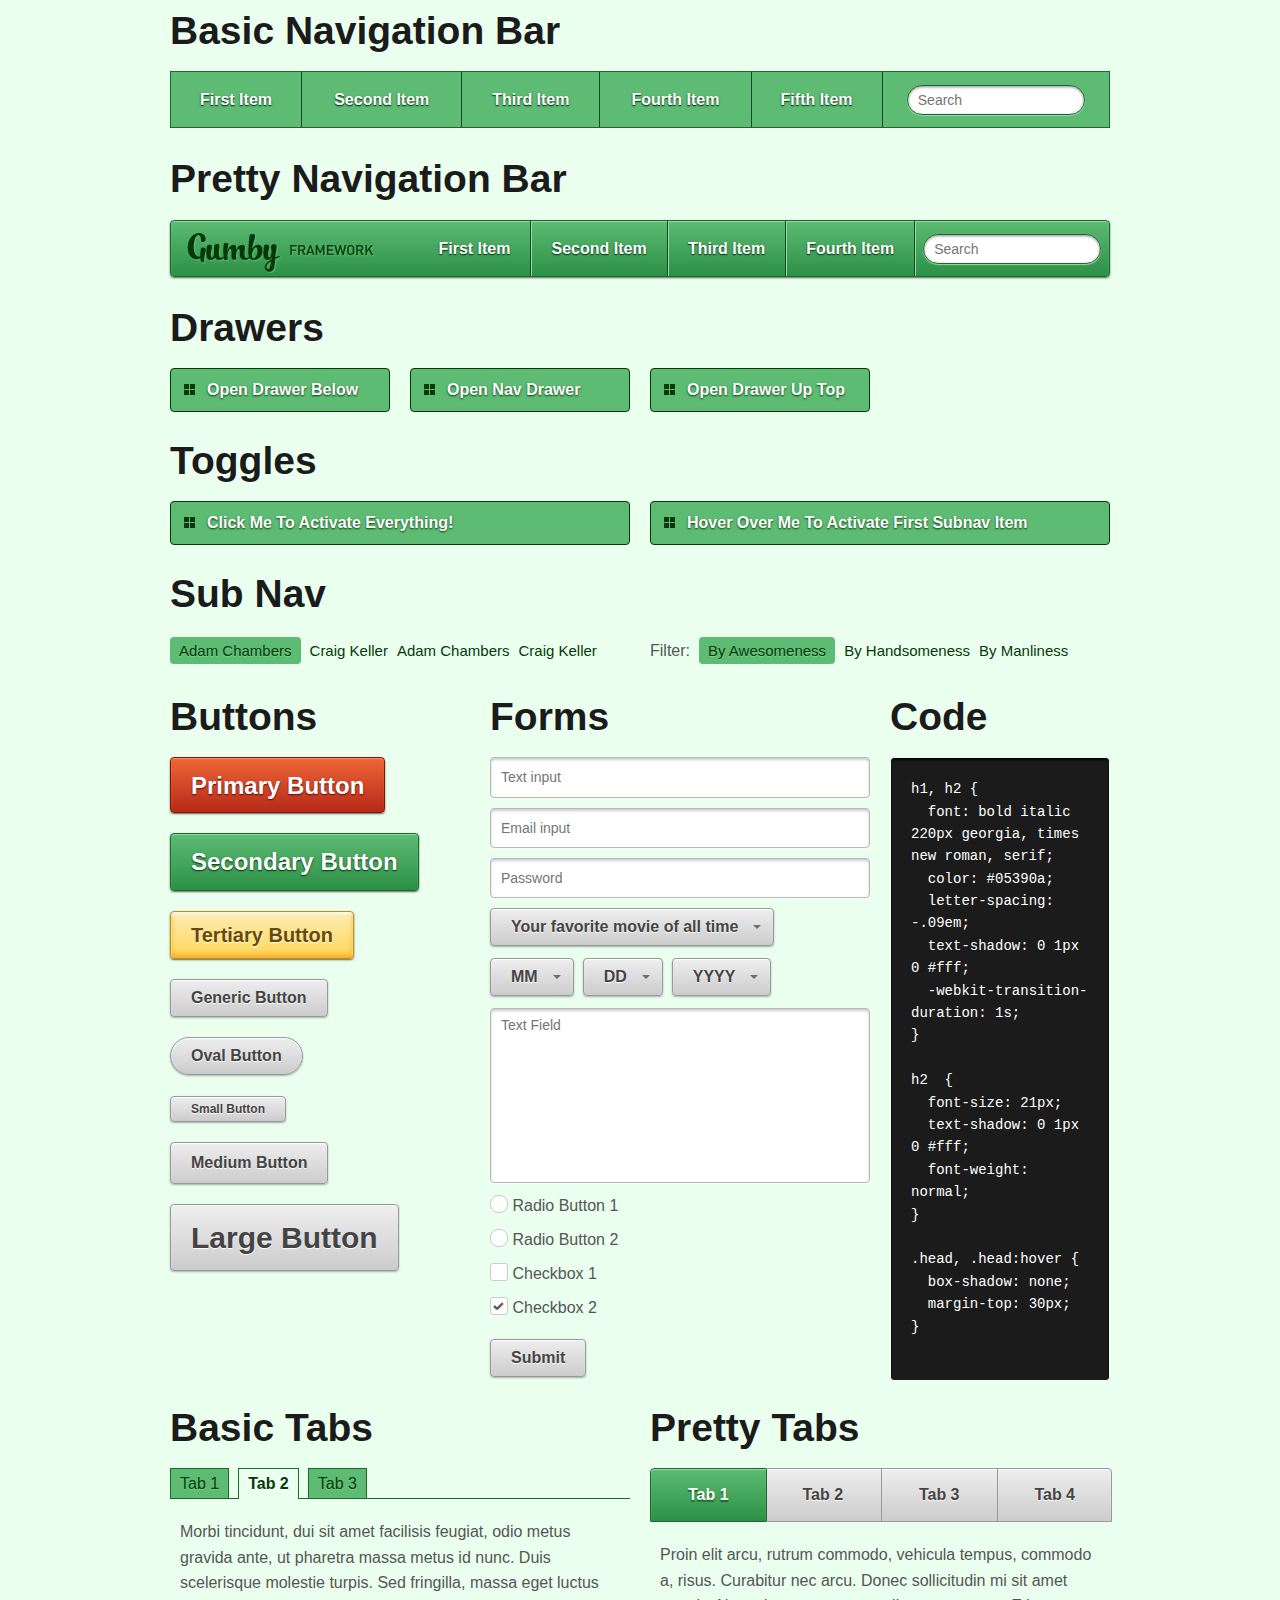
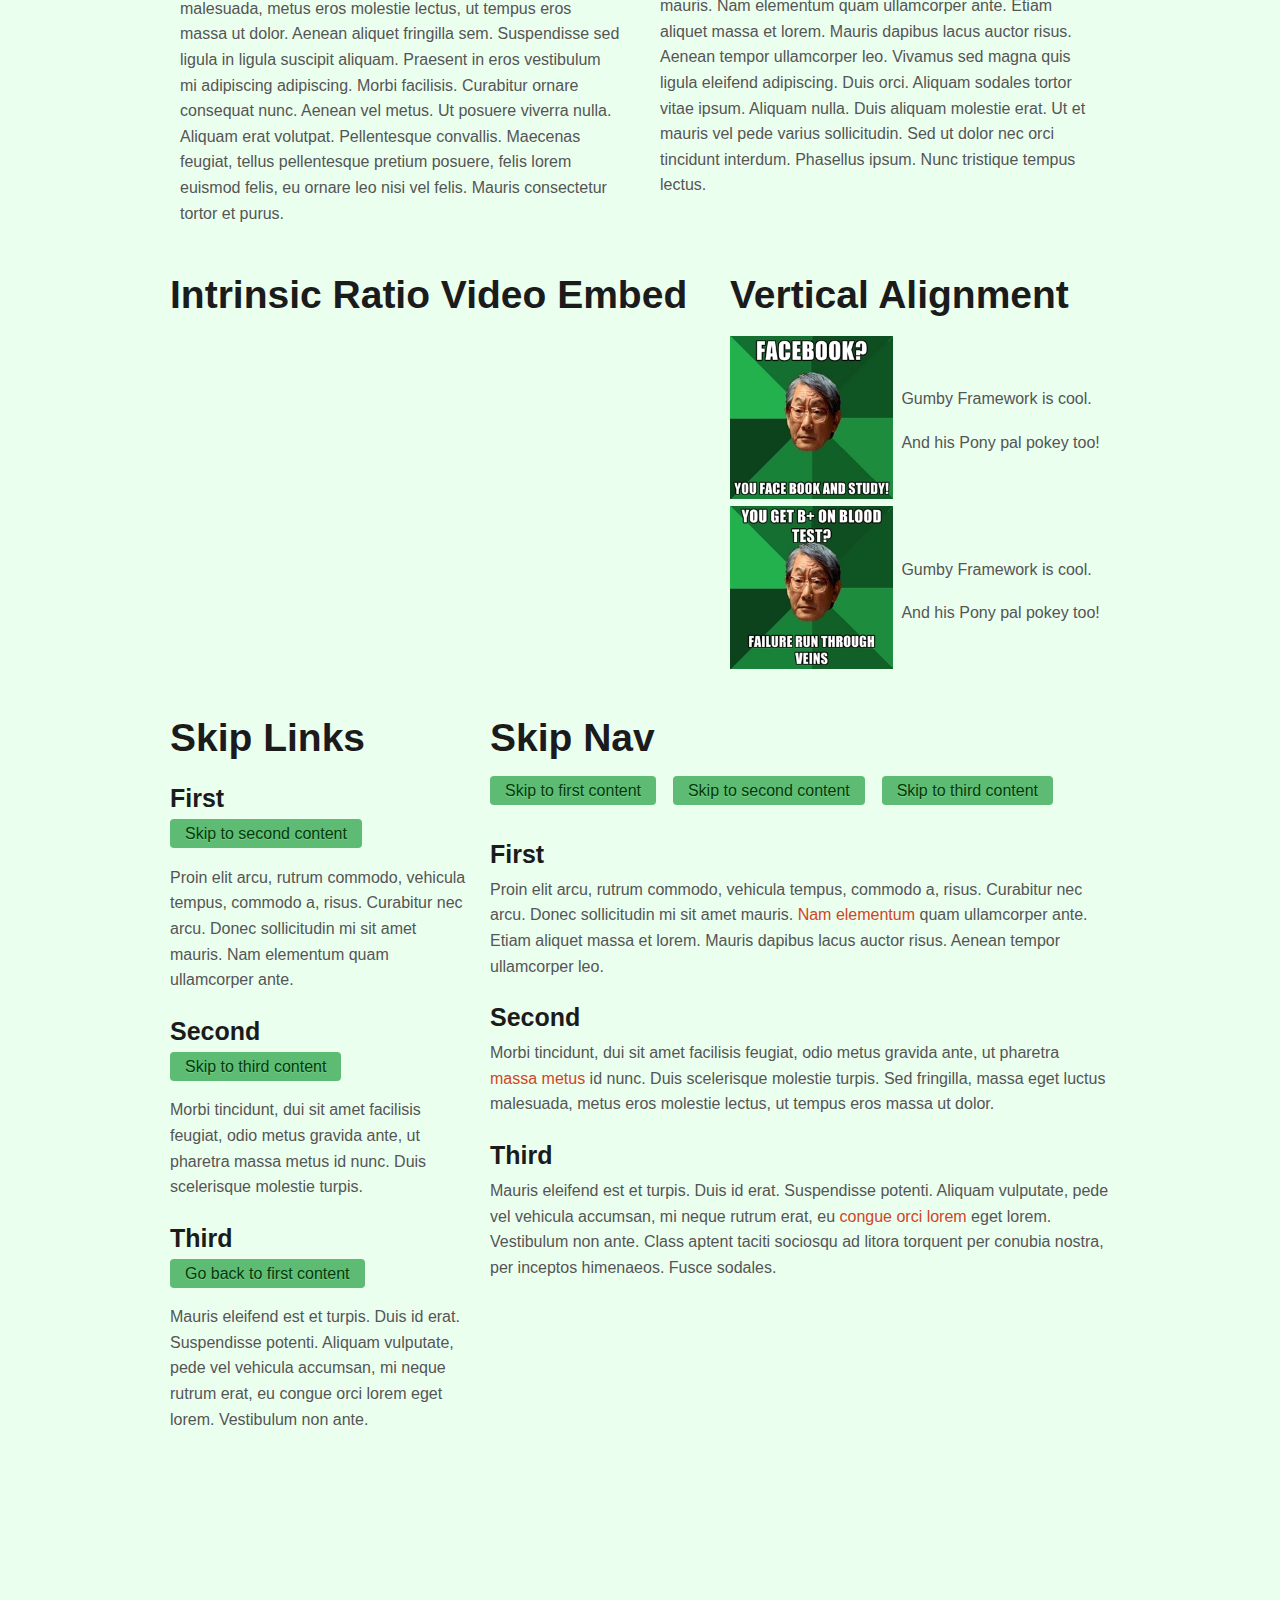
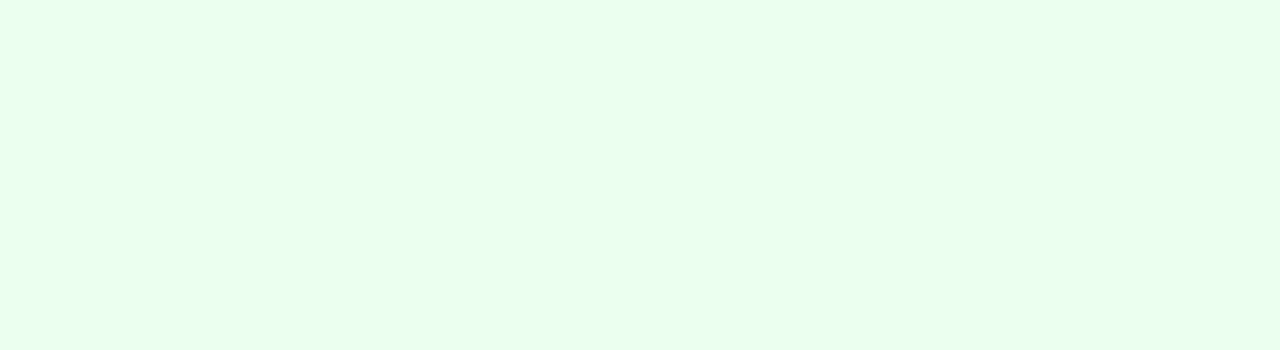
<file: lab_gumby/ui.html>
<!doctype html>
<!-- paulirish.com/2008/conditional-stylesheets-vs-css-hacks-answer-neither/ -->
<!--[if lt IE 7]> <html class="no-js ie6 oldie" lang="en"> <![endif]-->
<!--[if IE 7]>    <html class="no-js ie7 oldie" lang="en"> <![endif]-->
<!--[if IE 8]>    <html class="no-js ie8 oldie" lang="en"> <![endif]-->
<!--[if IE 9]>    <html class="no-js ie9" lang="en" itemscope itemtype="http://schema.org/Product"> <![endif]-->
<!-- Consider adding an manifest.appcache: h5bp.com/d/Offline -->
<!--[if gt IE 8]><!--> <html class="no-js" lang="en" itemscope itemtype="http://schema.org/Product"> <!--<![endif]-->
<head>
  <meta charset="utf-8">

  <!-- Use the .htaccess and remove these lines to avoid edge case issues.
       More info: h5bp.com/b/378 -->
  <meta http-equiv="X-UA-Compatible" content="IE=edge,chrome=1">

  <title>Gumby Framework - A Responsive 960 Grid CSS Framework</title>
  <meta name="description" content="" />
  <meta name="keywords" content="" />
  <meta name="author" content="humans.txt">
  
  <link rel="shortcut icon" href="favicon.png" type="image/x-icon" />
  
  <!--Facebook Metadata /-->
  <meta property="fb:page_id" content="" />
  <meta property="og:image" content="" />
  <meta property="og:description" content=""/>
  <meta property="og:title" content=""/>
  
  <!--Google+ Metadata /-->
  <meta itemprop="name" content="">
  <meta itemprop="description" content="">
  <meta itemprop="image" content="">

  <!-- Mobile viewport optimized: j.mp/bplateviewport -->
  <meta name="viewport" content="width=device-width,initial-scale=1">

  <!-- Place favicon.ico and apple-touch-icon.png in the root directory: mathiasbynens.be/notes/touch-icons -->

  <!-- CSS: implied media=all -->
  <!-- CSS concatenated and minified via ant build script-->
  <!-- <link rel="stylesheet" href="css/minified.css"> -->
  
  <!-- CSS imports non-minified for staging, minify before moving to production-->
  <link rel="stylesheet" href="css/imports.css">
  <!-- end CSS-->

  <!-- More ideas for your <head> here: h5bp.com/d/head-Tips -->

  <!-- All JavaScript at the bottom, except for Modernizr / Respond.
       Modernizr enables HTML5 elements & feature detects; Respond is a polyfill for min/max-width CSS3 Media Queries
       For optimal performance, use a custom Modernizr build: www.modernizr.com/download/ -->
  <script src="js/libs/modernizr-2.0.6.min.js"></script>

  <style>
    .drawertoggle .toggle {
      display: block;
      padding: 8px 10px 8px 36px;
      background: url(img/icon_drawertoggle.png) #5dbb73 13px 15px no-repeat;
      color: #fff;
      border: 1px solid #05390a;
      border-radius: 4px;
      text-shadow: 0 1px 2px #05390a;
      -webkit-transition-duration: .2s;  /* Saf3.2+, Chrome */
      -moz-transition-duration: .2s;  /* FF4+ */
      -ms-transition-duration: .2s;  /* IE10 */
      -o-transition-duration: .2s;  /* Opera 10.5+ */
      transition-duration: .2s;
      font-weight: bold;
      width: 100%;
      -moz-box-sizing: border-box;
      box-sizing: border-box;
      text-align: left;
    }
    .drawertoggle .toggle:hover {
      background-color: #72dd8d;
    }
    .drawertoggle .toggle.active {
      background-color: #5dbb73;
      box-shadow: inset 0 0 5px #05390a;
      -webkit-transition-duration: .2s;  /* Saf3.2+, Chrome */
      -moz-transition-duration: .2s;  /* FF4+ */
      -ms-transition-duration: .2s;  /* IE10 */
      -o-transition-duration: .2s;  /* Opera 10.5+ */
      transition-duration: .2s;
    }
    .drawer .container {
    	padding: 20px;
    }
    .drawer .row:first-child {
    	padding-bottom: 20px;
    }
    .drawer .row i {
      text-align: center;
    }
    .drawer .row i img {
    	border-radius: 10px;
    	overflow: hidden;
    	border: 1px solid #000;
    	box-shadow: inset 0 1px 2px #fff;
    }
    .left {
      float: left !important;
    }
    @media only screen and (max-width:767px) {
      .left {
        float: none !important;
      }
    }
  </style>
</head>

<body style="background: #ebffef;">
  <section class="drawer" id="fromtop">
    <div class="container">
      <div class="row">
        <i class="two columns"><img src="img/icon_sample.png" /></i>
        <i class="two columns"><img src="img/icon_sample.png" /></i>
        <i class="two columns"><img src="img/icon_sample.png" /></i>
        <i class="two columns"><img src="img/icon_sample.png" /></i>
        <i class="two columns"><img src="img/icon_sample.png" /></i>
        <i class="two columns"><img src="img/icon_sample.png" /></i>
      </div>
      <div class="row">
        <i class="two columns"><img src="img/icon_sample.png" /></i>
        <i class="two columns"><img src="img/icon_sample.png" /></i>
        <i class="two columns"><img src="img/icon_sample.png" /></i>
        <i class="two columns"><img src="img/icon_sample.png" /></i>
        <i class="two columns"><img src="img/icon_sample.png" /></i>
        <i class="two columns"><img src="img/icon_sample.png" /></i>
      </div>
    </div>
  </section>

  <div class="row">
  	<h2>Basic Navigation Bar</h2>
    <nav class="navbar clearfix" id="basicnav">
      <a href="#" class="toggle" data-for="#basicnav > ul"><img src="img/icon_nav_toggle.gif" /></a>
    	<ul>
    		<li><a href="#">First Item</a></li>
    		<li><a href="#">Second Item</a>
    			<div class="dropdown">
    				<ul>
    					<li><a href="#">Dropdown item</a></li>
    					<li><a href="#">Dropdown item</a></li>
    					<li><a href="#">Dropdown item</a></li>
    					<li><a href="#">Dropdown item</a></li>
    					<li><a href="#">Dropdown item</a></li>
    				</ul>
    			</div>
    		</li>
    		<li><a href="#">Third Item</a>
    			<div class="dropdown">
    				<ul>
    					<li><a href="#">Dropdown item</a></li>
    					<li><a href="#">Dropdown item</a></li>
    					<li><a href="#">Dropdown item</a></li>
    					<li><a href="#">Dropdown item</a></li>
    					<li><a href="#">Dropdown item</a></li>
    				</ul>
    			</div>
    		</li>
    		<li><a href="#">Fourth Item</a>
    			<div class="dropdown">
    				<ul>
    					<li><a href="#">Dropdown item</a></li>
    					<li><a href="#">Dropdown item</a></li>
    					<li><a href="#">Dropdown item</a></li>
    					<li><a href="#">Dropdown item</a></li>
    					<li><a href="#">Dropdown item</a></li>
    				</ul>
    			</div>
    		</li>
    		<li><a href="#">Fifth Item</a>
    			<div class="dropdown">
    				<ul>
    					<li><a href="#">Dropdown item</a></li>
    					<li><a href="#">Dropdown item</a></li>
    					<li><a href="#">Dropdown item</a></li>
    					<li><a href="#">Dropdown item</a></li>
    					<li><a href="#">Dropdown item</a></li>
    				</ul>
    			</div>
    		</li>
    		<li>
      		<div class="field">
      			<p class="text search oval"><input type="search" placeholder="Search" /></p>
      		</div>
    		</li>
    	</ul>
    </nav>
  </div>
  <section class="drawer" id="belownav">
    <div class="container">
      <div class="row">
        <i class="two columns"><img src="img/icon_sample.png" /></i>
        <i class="two columns"><img src="img/icon_sample.png" /></i>
        <i class="two columns"><img src="img/icon_sample.png" /></i>
        <i class="two columns"><img src="img/icon_sample.png" /></i>
        <i class="two columns"><img src="img/icon_sample.png" /></i>
        <i class="two columns"><img src="img/icon_sample.png" /></i>
      </div>
      <div class="row">
        <i class="two columns"><img src="img/icon_sample.png" /></i>
        <i class="two columns"><img src="img/icon_sample.png" /></i>
        <i class="two columns"><img src="img/icon_sample.png" /></i>
        <i class="two columns"><img src="img/icon_sample.png" /></i>
        <i class="two columns"><img src="img/icon_sample.png" /></i>
        <i class="two columns"><img src="img/icon_sample.png" /></i>
      </div>
    </div>
  </section>
  
  <div class="row">
  	<h2>Pretty Navigation Bar</h2>
  	<nav class="pretty navbar clearfix" id="prettynav">
  		<h1 class="logo"><a href="#"><img src="img/img_logo.png" alt="Gumby Framework"/></a></h1>
  		<a href="#" class="toggle" data-for="#prettynav > ul"><img src="img/icon_nav_toggle.gif" /></a>
  		<ul>
  			<li><a href="#">First Item</a></li>
  			<li><a href="#">Second Item</a>
  				<div class="dropdown">
  					<ul>
  						<li><a href="#">Dropdown item</a></li>
  						<li><a href="#">Dropdown item</a></li>
  						<li><a href="#">Dropdown item</a></li>
  						<li><a href="#">Dropdown item</a></li>
  						<li><a href="#">Dropdown item</a></li>
  					</ul>
  				</div>
  			</li>
  			<li><a href="#">Third Item</a>
  				<div class="dropdown">
  					<ul>
  						<li><a href="#">Dropdown item</a></li>
  						<li><a href="#">Dropdown item</a></li>
  						<li><a href="#">Dropdown item</a></li>
  						<li><a href="#">Dropdown item</a></li>
  						<li><a href="#">Dropdown item</a></li>
  					</ul>
  				</div>
  			</li>
  			<li><a href="#">Fourth Item</a>
  				<div class="dropdown">
  					<ul>
  						<li><a href="#">Dropdown item</a></li>
  						<li><a href="#">Dropdown item</a></li>
  						<li><a href="#">Dropdown item</a></li>
  						<li><a href="#">Dropdown item</a></li>
  						<li><a href="#">Dropdown item</a></li>
  					</ul>
  				</div>
  			</li>
  			<li>
  				<div class="field">
  					<p class="text search oval"><input type="search" placeholder="Search" /></p>
  				</div>
  			</li>
  		</ul>
  	</nav>
  </div>
  
  <div class="container">
    <article class="row drawertoggle">
      <h2>Drawers</h2>
  	  <p class="three columns alpha"><a href="#" class="toggle" data-for=".drawer#below">Open Drawer Below</a></p>
  	  <p class="three columns"><a href="#" class="toggle" data-for=".drawer#belownav">Open Nav Drawer</a></p>
  	  <p class="three columns left"><a href="#" class="toggle" data-for=".drawer#fromtop">Open Drawer Up Top</a></p>
  	</article>
  </div>
  <section class="drawer" id="below">
    <div class="container">
      <div class="row">
        <i class="two columns"><img src="img/icon_sample.png" /></i>
        <i class="two columns"><img src="img/icon_sample.png" /></i>
        <i class="two columns"><img src="img/icon_sample.png" /></i>
        <i class="two columns"><img src="img/icon_sample.png" /></i>
        <i class="two columns"><img src="img/icon_sample.png" /></i>
        <i class="two columns"><img src="img/icon_sample.png" /></i>
      </div>
      <div class="row">
        <i class="two columns"><img src="img/icon_sample.png" /></i>
        <i class="two columns"><img src="img/icon_sample.png" /></i>
        <i class="two columns"><img src="img/icon_sample.png" /></i>
        <i class="two columns"><img src="img/icon_sample.png" /></i>
        <i class="two columns"><img src="img/icon_sample.png" /></i>
        <i class="two columns"><img src="img/icon_sample.png" /></i>
      </div>
    </div>
  </section>
  
  <div class="container">
  	<article class="row drawertoggle">
  	  <h2>Toggles</h2>
  	  <p class="six columns alpha"><a href="#" class="toggle" data-for=".toggle, .drawer">Click Me To Activate Everything!</a></p>
  	  <p class="six columns"><a href="#" class="toggle" data-for=".subnav li:first-child, .subnav li:last-child" data-on="hover">Hover Over Me To Activate First Subnav Item</a></p>
  	</article>
  </div>
	
  <div class="container">
    <div class="row">
    	<h2>Sub Nav</h2>
    	<section class="six columns alpha">
	    	<ul class="subnav">
	    		<li class="active"><a href="#">Adam Chambers</a></li>
	    		<li><a href="#">Craig Keller</a></li>
	    		<li><a href="#">Adam Chambers</a></li>
	    		<li><a href="#">Craig Keller</a></li>
	    	</ul>
    	</section>
    	<section class="six columns">
	    	<dl class="subnav">
	    		<dt>Filter:</dt>
	    		<dd class="active"><a href="#">By Awesomeness</a></dd>
	    		<dd><a href="#">By Handsomeness</a></dd>
	    		<dd><a href="#">By Manliness</a></dd>
	    	</dl>
    	</section>
    </div>
    
		<section class="row">
		
			<div class="four columns">
				<h2>Buttons</h2>
				<div class="row">
					<p class="btn primary"><a href="#">Primary Button</a></p>
				</div>
				<div class="row">
					<p class="btn secondary shrink"><a href="#">Secondary Button</a></p>
				</div>
				<div class="row">
					<p class="btn tertiary"><a href="#">Tertiary Button</a></p>
				</div>
				<div class="row">
					<p class="btn"><a href="#">Generic Button</a></p>
				</div>
				<div class="row">
					<p class="btn oval"><a href="#">Oval Button</a></p>
				</div>
				<div class="row">
					<p class="btn small"><a href="#">Small Button</a></p>
				</div>
				<div class="row">
					<p class="btn medium"><a href="#">Medium Button</a></p>
				</div>
				<div class="row">
					<p class="btn large"><a href="#">Large Button</a></p>
				</div>
			</div>
			<div class="five columns">
				<h2>Forms</h2>
				<form action="" method="" data-form="validate">
					<dl class="field row">
						<dt class="text"><input type="text" placeholder="Text input" required /></dt>
						<dd class="msg"><span class="caret"></span>You filled this out wrong.</dd>
					</dl>
					<dl class="field row">
						<dt class="text"><input type="email" placeholder="Email input" required /></dt>
						<dd class="msg"><span class="caret"></span>You filled this out wrong.</dd>
					</dl>
					<dl class="field row">
						<dt class="text"><input type="password" placeholder="Password" required /></dt>
						<dd class="msg"><span class="caret"></span>Your password is mad weak, yo.</dd>
					</dl>
					<ul class="field row">
						<li class="picker">
							<select>
							  <option SELECTED>Your favorite movie of all time</option>
							  <option>Hitchhiker's Guide To The Galaxy</option>
							  <option>Star Wars Episode 6</option>
							  <option>The Princess Bride</option>
							  <option>Kung Pow</option>
							  <option>Highlander: End Game</option>
							  <option>Street Fighter: The Movie</option>
							</select>
							<a href="#" class="toggle">Your favorite movie of all time<span class="caret"></span></a>
							<ul>
								<li><a href="#">Hitchhiker's Guide To The Galaxy</a></li>
								<li><a href="#">Star Wars</a></li>
								<li><a href="#">The Princess Bride</a></li>
								<li><a href="#">Kung Pow</a></li>
								<li><a href="#">Highlander: End Game</a></li>
								<li><a href="#">Terminator 2</a></li>
								<li><a href="#">Street Fighter: The Movie</a></li>
							</ul>
						</li>
					</ul>
					<dl class="field row">
						<dt class="picker">
							<select>
							  <option SELECTED>MM</option>
							  <option>01</option>
							  <option>02</option>
							  <option>03</option>
							  <option>04</option>
							  <option>05</option>
							  <option>06</option>
							</select>
							<a href="#" class="toggle">MM<span class="caret"></span></a>
							<ul>
								<li><a href="#">Option 1</a></li>
								<li><a href="#">Option 2</a></li>
								<li><a href="#">Option 3</a></li>
								<li><a href="#">Option 4</a></li>
								<li><a href="#">Option 5</a></li>
								<li><a href="#">Option 6</a></li>
							</ul>
						</dt>
						<dt class="picker">
							<select>
							  <option SELECTED>DD</option>
							  <option>01</option>
							  <option>02</option>
							  <option>03</option>
							  <option>04</option>
							  <option>05</option>
							  <option>06</option>
							</select>
							<a href="#" class="toggle">DD<span class="caret"></span></a>
							<ul>
								<li><a href="#">Option 1</a></li>
								<li><a href="#">Option 2</a></li>
								<li><a href="#">Option 3</a></li>
								<li><a href="#">Option 4</a></li>
								<li><a href="#">Option 5</a></li>
								<li><a href="#">Option 6</a></li>
							</ul>
						</dt>
						<dt class="picker">
							<select>
							  <option SELECTED>YYYY</option>
							  <option>1980</option>
							  <option>1981</option>
							  <option>1982</option>
							  <option>1983</option>
							  <option>1984</option>
							  <option>1985</option>
							</select>
							<a href="#" class="toggle">YYYY<span class="caret"></span></a>
							<ul>
								<li><a href="#">1980</a></li>
								<li><a href="#">1981</a></li>
								<li><a href="#">1982</a></li>
								<li><a href="#">1983</a></li>
								<li><a href="#">1984</a></li>
								<li><a href="#">1985</a></li>
							</ul>
						</dt>
						<dd class="msg"><span class="caret"></span>You filled this out wrong.</dd>
						
					</dl>
					<dl class="field row">
						<dt class="textarea"><textarea placeholder="Text Field" required></textarea></dt>
						<dd class="error msg"><span class="caret"></span>You filled this out wrong.</dd>
					</dl>
					<ul class="field row">
						<li>
							<label class="radio" for="radio1">
							  <input name="radio1" type="radio" id="radio1" style="display:none;">
							  <span></span> Radio Button 1
							</label>
						</li>
						<li>
							<label class="radio" for="radio2">
							  <input name="radio1" type="radio" id="radio2" style="display:none;">
							  <span></span> Radio Button 2
							</label>
						</li>
						<li>
							<label class="checkbox" for="checkbox1">
							  <input name="checkbox1" type="checkbox" id="checkbox1" style="display:none;">
							  <span></span> Checkbox 1
							</label>
						</li>
						<li>
							<label class="checkbox checked" for="checkbox2">
							  <input name="checkbox2" type="checkbox" id="checkbox2" style="display:none;">
							  <span></span> Checkbox 2
							</label>
						</li>
					</ul>
					<div class="row">
						<p class="btn submit"><input type="submit" value="Submit"></p>
					</div>
				</form>
			</div>		
			<div class="three columns">
				<h2>Code</h2>
				<pre>h1, h2 {
  font: bold italic 220px georgia, times new roman, serif;
  color: #05390a;
  letter-spacing: -.09em;
  text-shadow: 0 1px 0 #fff;
  -webkit-transition-duration: 1s;
}
						
h2  {
  font-size: 21px;
  text-shadow: 0 1px 0 #fff;
  font-weight: normal;
}
					
.head, .head:hover {
  box-shadow: none;
  margin-top: 30px;
}
				</pre>
			</div>
			
		</section>
		
		<section class="row">
			<div class="six columns">
				<h2>Basic Tabs</h2>
				
				<section class="tabs">
					<ul>
						<li><a href="#tab1">Tab 1</a></li>
						<li class="active"><a href="#tab2">Tab 2</a></li>
						<li><a href="#tab3">Tab 3</a></li>
					</ul>
					<div data-tab="tab1">
						<p>Proin elit arcu, rutrum commodo, vehicula tempus, commodo a, risus. Curabitur nec arcu. Donec sollicitudin mi sit amet mauris. Nam elementum quam ullamcorper ante. Etiam aliquet massa et lorem. Mauris dapibus lacus auctor risus. Aenean tempor ullamcorper leo. Vivamus sed magna quis ligula eleifend adipiscing. Duis orci. Aliquam sodales tortor vitae ipsum. Aliquam nulla. Duis aliquam molestie erat. Ut et mauris vel pede varius sollicitudin. Sed ut dolor nec orci tincidunt interdum. Phasellus ipsum. Nunc tristique tempus lectus.</p>
					</div>
					<div class="active" data-tab="tab2">
						<p>Morbi tincidunt, dui sit amet facilisis feugiat, odio metus gravida ante, ut pharetra massa metus id nunc. Duis scelerisque molestie turpis. Sed fringilla, massa eget luctus malesuada, metus eros molestie lectus, ut tempus eros massa ut dolor. Aenean aliquet fringilla sem. Suspendisse sed ligula in ligula suscipit aliquam. Praesent in eros vestibulum mi adipiscing adipiscing. Morbi facilisis. Curabitur ornare consequat nunc. Aenean vel metus. Ut posuere viverra nulla. Aliquam erat volutpat. Pellentesque convallis. Maecenas feugiat, tellus pellentesque pretium posuere, felis lorem euismod felis, eu ornare leo nisi vel felis. Mauris consectetur tortor et purus.</p>
					</div>
					<div data-tab="tab3">
						<p>Mauris eleifend est et turpis. Duis id erat. Suspendisse potenti. Aliquam vulputate, pede vel vehicula accumsan, mi neque rutrum erat, eu congue orci lorem eget lorem. Vestibulum non ante. Class aptent taciti sociosqu ad litora torquent per conubia nostra, per inceptos himenaeos. Fusce sodales. Quisque eu urna vel enim commodo pellentesque. Praesent eu risus hendrerit ligula tempus pretium. Curabitur lorem enim, pretium nec, feugiat nec, luctus a, lacus.</p>
						<p>Duis cursus. Maecenas ligula eros, blandit nec, pharetra at, semper at, magna. Nullam ac lacus. Nulla facilisi. Praesent viverra justo vitae neque. Praesent blandit adipiscing velit. Suspendisse potenti. Donec mattis, pede vel pharetra blandit, magna ligula faucibus eros, id euismod lacus dolor eget odio.</p>
					</div>
				</section>
			</div>
			<div class="six columns">
				<h2>Pretty Tabs</h2>
				<section class="pretty tabs">
					<ul>
						<li class="active"><a href="#tab4">Tab 1</a></li>
						<li><a href="#tab5">Tab 2</a></li>
						<li><a href="#tab6">Tab 3</a></li>
						<li><a href="#tab7">Tab 4</a></li>
					</ul>
					<div class="active" data-tab="tab4">
						<p>Proin elit arcu, rutrum commodo, vehicula tempus, commodo a, risus. Curabitur nec arcu. Donec sollicitudin mi sit amet mauris. Nam elementum quam ullamcorper ante. Etiam aliquet massa et lorem. Mauris dapibus lacus auctor risus. Aenean tempor ullamcorper leo. Vivamus sed magna quis ligula eleifend adipiscing. Duis orci. Aliquam sodales tortor vitae ipsum. Aliquam nulla. Duis aliquam molestie erat. Ut et mauris vel pede varius sollicitudin. Sed ut dolor nec orci tincidunt interdum. Phasellus ipsum. Nunc tristique tempus lectus.</p>
					</div>
					<div data-tab="tab5">
						<p>Morbi tincidunt, dui sit amet facilisis feugiat, odio metus gravida ante, ut pharetra massa metus id nunc. Duis scelerisque molestie turpis. Sed fringilla, massa eget luctus malesuada, metus eros molestie lectus, ut tempus eros massa ut dolor. Aenean aliquet fringilla sem. Suspendisse sed ligula in ligula suscipit aliquam. Praesent in eros vestibulum mi adipiscing adipiscing. Morbi facilisis. Curabitur ornare consequat nunc. Aenean vel metus. Ut posuere viverra nulla. Aliquam erat volutpat. Pellentesque convallis. Maecenas feugiat, tellus pellentesque pretium posuere, felis lorem euismod felis, eu ornare leo nisi vel felis. Mauris consectetur tortor et purus.</p>
					</div>
					<div data-tab="tab6">
						<p>Mauris eleifend est et turpis. Duis id erat. Suspendisse potenti. Aliquam vulputate, pede vel vehicula accumsan, mi neque rutrum erat, eu congue orci lorem eget lorem. Vestibulum non ante. Class aptent taciti sociosqu ad litora torquent per conubia nostra, per inceptos himenaeos. Fusce sodales. Quisque eu urna vel enim commodo pellentesque. Praesent eu risus hendrerit ligula tempus pretium. Curabitur lorem enim, pretium nec, feugiat nec, luctus a, lacus.</p>
						<p>Duis cursus. Maecenas ligula eros, blandit nec, pharetra at, semper at, magna. Nullam ac lacus. Nulla facilisi. Praesent viverra justo vitae neque. Praesent blandit adipiscing velit. Suspendisse potenti. Donec mattis, pede vel pharetra blandit, magna ligula faucibus eros, id euismod lacus dolor eget odio. Nam scelerisque. Donec non libero sed nulla mattis commodo. Ut sagittis. Donec nisi lectus, feugiat porttitor, tempor ac, tempor vitae, pede. Aenean vehicula velit eu tellus interdum rutrum. Maecenas commodo. Pellentesque nec elit. Fusce in lacus. Vivamus a libero vitae lectus hendrerit hendrerit.</p>
					</div>
					<div data-tab="tab7">
						<p>Mauris eleifend est et turpis. Duis id erat. Suspendisse potenti. Aliquam vulputate, pede vel vehicula accumsan, mi neque rutrum erat, eu congue orci lorem eget lorem. Vestibulum non ante. Class aptent taciti sociosqu ad litora torquent per conubia nostra, per inceptos himenaeos. Fusce sodales. Quisque eu urna vel enim commodo pellentesque. Praesent eu risus hendrerit ligula tempus pretium. Curabitur lorem enim, pretium nec, feugiat nec, luctus a, lacus.</p>
						<p>Duis cursus. Maecenas ligula eros, blandit nec, pharetra at, semper at, magna. Nullam ac lacus. Nulla facilisi. Praesent viverra justo vitae neque. Praesent blandit adipiscing velit. Suspendisse potenti. Donec mattis, pede vel pharetra blandit, magna ligula faucibus eros, id euismod lacus dolor eget odio. Nam scelerisque. Donec non libero sed nulla mattis commodo. Ut sagittis. Donec nisi lectus, feugiat porttitor, tempor ac, tempor vitae, pede. Aenean vehicula velit eu tellus interdum rutrum. Maecenas commodo. Pellentesque nec elit. Fusce in lacus. Vivamus a libero vitae lectus hendrerit hendrerit.</p>
					</div>
				</section>
			</div>
		</section>
		
		<section class="row">
			<div class="seven columns">
				<h2>Intrinsic Ratio Video Embed</h2>
				<article class="youtube video">
					<iframe width="560" height="315" src="http://www.youtube.com/embed/gye791Yne3E" frameborder="0" allowfullscreen></iframe>
				</article>
			</div>
			<div class="five columns">
				<h2>Vertical Alignment</h2>
				<article class="valign row">
					<div>
						<img src="img/img1.jpg" width="163" />
					</div>
					<div>
						<p>Gumby Framework is cool.</p>
						<p style="margin: 0;">And his Pony pal pokey too!</p>
					</div>
				</article>
				<article class="valign row">
					<div>
						<img src="img/img2.jpg" width="163" />
					</div>
					<div>
						<p>Gumby Framework is cool.</p>
						<p style="margin: 0;">And his Pony pal pokey too!</p>
					</div>
				</article>
			</div>
		</section>
		
		<section class="row" style="padding-top: 30px;padding-bottom: 500px;">
		  <div class="four columns">
		  	<h2>Skip Links</h2>
		  	<div data-type="skiplink_1">
		  	  <h4>First</h4>
		  	  <p class="skiplink"><a href="#skiplink_2">Skip to second content</a></p>
		  		<p>Proin elit arcu, rutrum commodo, vehicula tempus, commodo a, risus. Curabitur nec arcu. Donec sollicitudin mi sit amet mauris. Nam elementum quam ullamcorper ante.</p>
		  	</div>
		  	<div data-type="skiplink_2">
		  	  <h4>Second</h4>
		  	  <p class="skiplink"><a href="#skiplink_3">Skip to third content</a></p>
		  		<p>Morbi tincidunt, dui sit amet facilisis feugiat, odio metus gravida ante, ut pharetra massa metus id nunc. Duis scelerisque molestie turpis.</p>
		  	</div>
		  	<div data-type="skiplink_3">
		  	  <h4>Third</h4>
		  	  <p class="skiplink"><a href="#skiplink_1">Go back to first content</a></p>
		  		<p>Mauris eleifend est et turpis. Duis id erat. Suspendisse potenti. Aliquam vulputate, pede vel vehicula accumsan, mi neque rutrum erat, eu congue orci lorem eget lorem. Vestibulum non ante.</p>
		  	</div>
		  </div>
		  <div class="eight columns">
		  	<h2>Skip Nav</h2>
		  	<nav class="skipnav">
		  	  <ul>
  		  	  <li><a href="#skipnav_1">Skip to first content</a></li>
  		  	  <li><a href="#skipnav_2">Skip to second content</a></li>
  		  	  <li><a href="#skipnav_3">Skip to third content</a></li>
		  	  </ul>
		  	</nav>
		  	<div data-type="skipnav_1">
		  	  <h4>First</h4>
		  		<p>Proin elit arcu, rutrum commodo, vehicula tempus, commodo a, risus. Curabitur nec arcu. Donec sollicitudin mi sit amet mauris. <a href="#skipnav_2" class="skip">Nam elementum</a> quam ullamcorper ante. Etiam aliquet massa et lorem. Mauris dapibus lacus auctor risus. Aenean tempor ullamcorper leo.</p>
		  	</div>
		  	<div data-type="skipnav_2">
		  	  <h4>Second</h4>
		  		<p>Morbi tincidunt, dui sit amet facilisis feugiat, odio metus gravida ante, ut pharetra <a href="#skipnav_3" class="skip">massa metus</a> id nunc. Duis scelerisque molestie turpis. Sed fringilla, massa eget luctus malesuada, metus eros molestie lectus, ut tempus eros massa ut dolor.</p>
		  	</div>
		  	<div data-type="skipnav_3">
		  	  <h4>Third</h4>
		  		<p>Mauris eleifend est et turpis. Duis id erat. Suspendisse potenti. Aliquam vulputate, pede vel vehicula accumsan, mi neque rutrum erat, eu <a href="#skipnav_1" class="skip">congue orci lorem</a> eget lorem. Vestibulum non ante. Class aptent taciti sociosqu ad litora torquent per conubia nostra, per inceptos himenaeos. Fusce sodales.</p>
		  	</div>
		  </div>
		</section>
		
       
  </div> <!--! end of #container -->

	
  <!-- JavaScript at the bottom for fast page loading -->

  <!-- Grab Google CDN's jQuery, with a protocol relative URL; fall back to local if offline -->
  <script src="http://ajax.googleapis.com/ajax/libs/jquery/1.7.2/jquery.min.js"></script>
  <script>window.jQuery || document.write('<script src="js/libs/jquery-1.7.2.min.js"><\/script>')</script>

  <script src="js/libs/gumby.min.js"></script>
  <script src="js/plugins.js"></script>
  <script src="js/main.js"></script>
  <!-- end scripts-->

	
  <!-- Change UA-XXXXX-X to be your site's ID -->
  <script>
    window._gaq = [['_setAccount','UAXXXXXXXX1'],['_trackPageview'],['_trackPageLoadTime']];
    Modernizr.load({
      load: ('https:' == location.protocol ? '//ssl' : '//www') + '.google-analytics.com/ga.js'
    });
  </script>


  <!-- Prompt IE 6 users to install Chrome Frame. Remove this if you want to support IE 6.
       chromium.org/developers/how-tos/chrome-frame-getting-started -->
  <!--[if lt IE 7 ]>
    <script src="//ajax.googleapis.com/ajax/libs/chrome-frame/1.0.3/CFInstall.min.js"></script>
    <script>window.attachEvent('onload',function(){CFInstall.check({mode:'overlay'})})</script>
  <![endif]-->
  
  <!-- Social Widget Rendering Javascript /-->
  <script src="http://platform.twitter.com/widgets.js"></script>
  <script src="http://connect.facebook.net/en_US/all.js#xfbml=1"></script>
  <script type="text/javascript">
    (function() {
      var po = document.createElement('script'); po.type = 'text/javascript'; po.async = true;
      po.src = 'https://apis.google.com/js/plusone.js';
      var s = document.getElementsByTagName('script')[0]; s.parentNode.insertBefore(po, s);
    })();
  </script>
  <!-- End Social Widget Rendering Javascript /-->
</body>
</html>
</file>
<file: lab_initializr/css/main.css>
/* ==========================================================================
   HTML5 Boilerplate styles - h5bp.com (generated via initializr.com)
   ========================================================================== */

html,
button,
input,
select,
textarea {
    color: #222;
}

body {
    font-size: 1em;
    line-height: 1.4;
}

::-moz-selection {
    background: #b3d4fc;
    text-shadow: none;
}

::selection {
    background: #b3d4fc;
    text-shadow: none;
}

hr {
    display: block;
    height: 1px;
    border: 0;
    border-top: 1px solid #ccc;
    margin: 1em 0;
    padding: 0;
}

img {
    vertical-align: middle;
}

fieldset {
    border: 0;
    margin: 0;
    padding: 0;
}

textarea {
    resize: vertical;
}

.chromeframe {
    margin: 0.2em 0;
    background: #ccc;
    color: #000;
    padding: 0.2em 0;
}


/* ===== Initializr Styles ==================================================
   Author: Jonathan Verrecchia - verekia.com/initializr/responsive-template
   ========================================================================== */

body {
    font: 16px/26px Helvetica, Helvetica Neue, Arial;
}

.wrapper {
    width: 90%;
    margin: 0 5%;
}

/* ===================
    ALL: Orange Theme
   =================== */

.header-container {
    border-bottom: 20px solid #e44d26;
}

.footer-container,
.main aside {
    border-top: 20px solid #e44d26;
}

.header-container,
.footer-container,
.main aside {
    background: #f16529;
}

.title {
    color: white;
}

/* ==============
    MOBILE: Menu
   ============== */

nav ul {
    margin: 0;
    padding: 0;
}

nav a {
    display: block;
    margin-bottom: 10px;
    padding: 15px 0;

    text-align: center;
    text-decoration: none;
    font-weight: bold;

    color: white;
    background: #e44d26;
}

nav a:hover,
nav a:visited {
    color: white;
}

nav a:hover {
    text-decoration: underline;
}

/* ==============
    MOBILE: Main
   ============== */

.main {
    padding: 30px 0;
}

.main article h1 {
    font-size: 2em;
}

.main aside {
    color: white;
    padding: 0px 5% 10px;
}

.footer-container footer {
    color: white;
    padding: 20px 0;
}

/* ===============
    ALL: IE Fixes
   =============== */

.ie7 .title {
    padding-top: 20px;
}

/* ==========================================================================
   Author's custom styles
   ========================================================================== */















/* ==========================================================================
   Media Queries
   ========================================================================== */

@media only screen and (min-width: 480px) {

/* ====================
    INTERMEDIATE: Menu
   ==================== */

    nav a {
        float: left;
        width: 27%;
        margin: 0 1.7%;
        padding: 25px 2%;
        margin-bottom: 0;
    }

    nav li:first-child a {
        margin-left: 0;
    }

    nav li:last-child a {
        margin-right: 0;
    }

/* ========================
    INTERMEDIATE: IE Fixes
   ======================== */

    nav ul li {
        display: inline;
    }

    .oldie nav a {
        margin: 0 0.7%;
    }
}

@media only screen and (min-width: 768px) {

/* ====================
    WIDE: CSS3 Effects
   ==================== */

    .header-container,
    .main aside {
        -webkit-box-shadow: 0 5px 10px #aaa;
           -moz-box-shadow: 0 5px 10px #aaa;
                box-shadow: 0 5px 10px #aaa;
    }

/* ============
    WIDE: Menu
   ============ */

    .title {
        float: left;
    }

    nav {
        float: right;
        width: 38%;
    }

/* ============
    WIDE: Main
   ============ */

    .main article {
        float: left;
        width: 57%;
    }

    .main aside {
        float: right;
        width: 28%;
    }
}

@media only screen and (min-width: 1140px) {

/* ===============
    Maximal Width
   =============== */

    .wrapper {
        width: 1026px; /* 1140px - 10% for margins */
        margin: 0 auto;
    }
}

/* ==========================================================================
   Helper classes
   ========================================================================== */

.ir {
    background-color: transparent;
    border: 0;
    overflow: hidden;
    *text-indent: -9999px;
}

.ir:before {
    content: "";
    display: block;
    width: 0;
    height: 100%;
}

.hidden {
    display: none !important;
    visibility: hidden;
}

.visuallyhidden {
    border: 0;
    clip: rect(0 0 0 0);
    height: 1px;
    margin: -1px;
    overflow: hidden;
    padding: 0;
    position: absolute;
    width: 1px;
}

.visuallyhidden.focusable:active,
.visuallyhidden.focusable:focus {
    clip: auto;
    height: auto;
    margin: 0;
    overflow: visible;
    position: static;
    width: auto;
}

.invisible {
    visibility: hidden;
}

.clearfix:before,
.clearfix:after {
    content: " ";
    display: table;
}

.clearfix:after {
    clear: both;
}

.clearfix {
    *zoom: 1;
}

/* ==========================================================================
   Print styles
   ========================================================================== */

@media print {
    * {
        background: transparent !important;
        color: #000 !important; /* Black prints faster: h5bp.com/s */
        box-shadow:none !important;
        text-shadow: none !important;
    }

    a,
    a:visited {
        text-decoration: underline;
    }

    a[href]:after {
        content: " (" attr(href) ")";
    }

    abbr[title]:after {
        content: " (" attr(title) ")";
    }

    /*
     * Don't show links for images, or javascript/internal links
     */

    .ir a:after,
    a[href^="javascript:"]:after,
    a[href^="#"]:after {
        content: "";
    }

    pre,
    blockquote {
        border: 1px solid #999;
        page-break-inside: avoid;
    }

    thead {
        display: table-header-group; /* h5bp.com/t */
    }

    tr,
    img {
        page-break-inside: avoid;
    }

    img {
        max-width: 100% !important;
    }

    @page {
        margin: 0.5cm;
    }

    p,
    h2,
    h3 {
        orphans: 3;
        widows: 3;
    }

    h2,
    h3 {
        page-break-after: avoid;
    }
}
</file>
<file: lab_gumby/css/imports.css>
@import url('gumby.hybrid.css');
@import url('ui.css');
@import url('style.css');
@import url('text.css');
</file>
